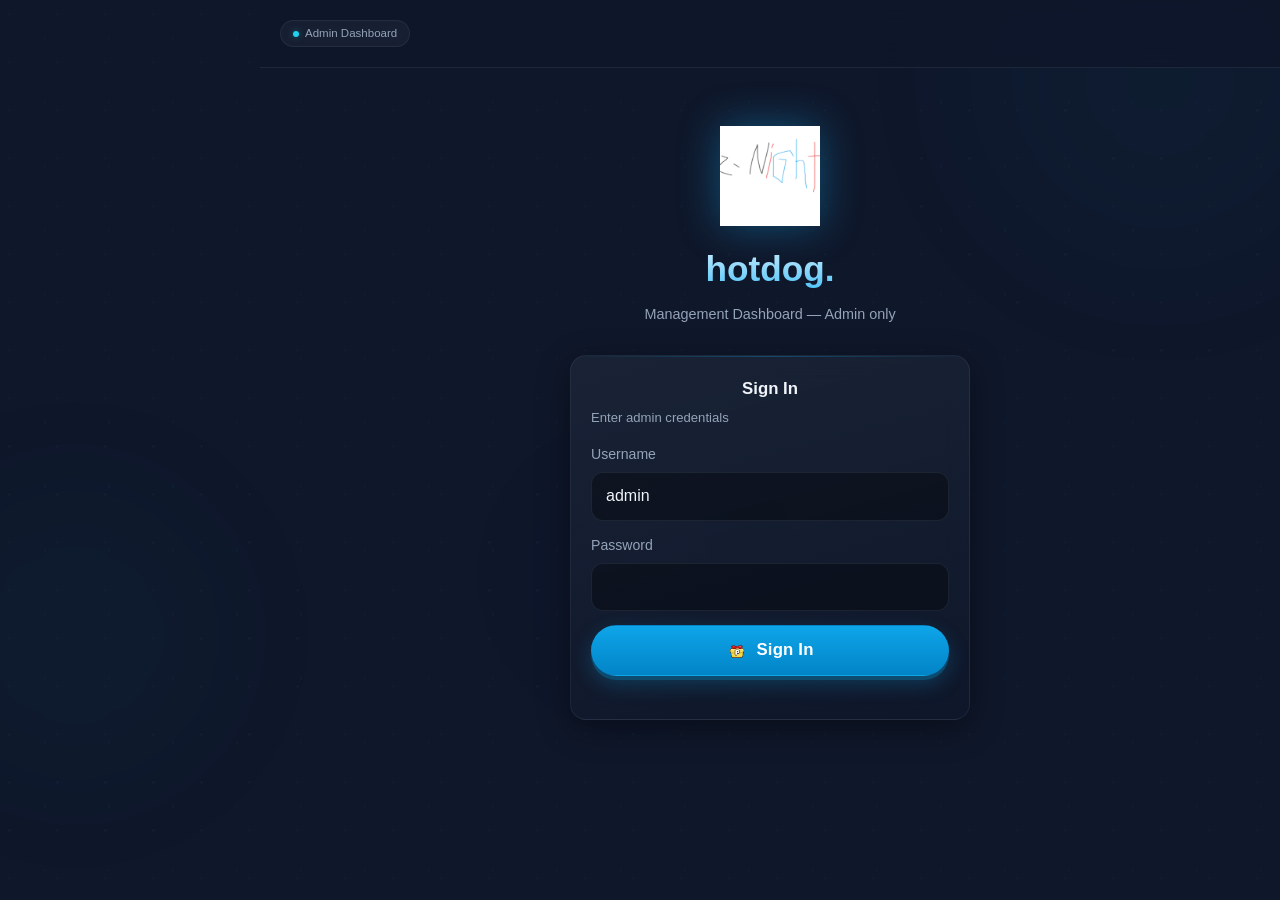
<file: admin.html>
﻿<!DOCTYPE html>
<html lang="th">
<head>
<meta charset="UTF-8" />
<meta name="viewport" content="width=device-width, initial-scale=1" />
<title>hotdog. — Admin</title>
<meta name="color-scheme" content="dark" />
<meta name="theme-color" content="#0b1120" />
<link rel="icon" href="assets/znight.png" type="image/png" />
<link rel="preconnect" href="https://fonts.googleapis.com" />
<link rel="preconnect" href="https://fonts.gstatic.com" crossorigin />
<link href="https://fonts.googleapis.com/css2?family=Inter:wght@400;500;600;700;800&family=Space+Mono:wght@400;700&display=swap" rel="stylesheet" />
<link rel="stylesheet" href="css/glass-theme.css" />
<link rel="stylesheet" href="css/styles.css" />
<style>
.auth-error { color: var(--danger); font-size: .85rem; padding: 8px; }
.lookup-card { background: rgba(0,0,0,0.15); border-radius: 10px; padding: 14px; font-size: .82rem; border: 1px solid var(--glass-border); }
.lookup-card .row { display: grid; grid-template-columns: 1fr 1fr; gap: 6px 12px; }
.code-display { font-family: 'Space Mono', monospace; font-size: 1.1rem; background: rgba(0,0,0,0.3); padding: 12px 16px; border-radius: 8px; text-align: center; letter-spacing: 2px; color: var(--primary-light); border: 1px dashed var(--glass-border); word-break: break-all; }
.section-title { font-family: var(--display); font-size: 1.05rem; font-weight: 600; margin: 0 0 12px; color: var(--text-primary); display: flex; align-items: center; gap: 8px; }
.section-title img { width: 22px; height: 22px; }
</style>
</head>
<body>
<div class="bg-orbs" aria-hidden="true"><div class="orb orb-1"></div><div class="orb orb-2"></div><div class="orb orb-3"></div><div class="dots"></div></div>

<div class="dashboard">
  <aside class="sidebar hidden" id="sidebar">
    <div class="sidebar-header">
      <img class="sidebar-logo" src="assets/znight.png" alt="" width="40" height="40" />
      <div><div class="sidebar-title">hotdog.</div><div class="sidebar-sub">Admin Panel</div></div>
    </div>
    <nav class="sidebar-nav">
      <div class="nav-section">
        <div class="nav-section-title">Management</div>
        <ul style="list-style:none;padding:0;margin:0">
          <li class="nav-item"><button class="nav-link active" data-page="dashboard"><svg fill="none" stroke="currentColor" stroke-width="2" viewBox="0 0 24 24"><rect x="3" y="3" width="7" height="7"/><rect x="14" y="3" width="7" height="7"/><rect x="3" y="14" width="7" height="7"/><rect x="14" y="14" width="7" height="7"/></svg>Users</button></li>
          <li class="nav-item"><button class="nav-link" data-page="tokens"><svg fill="none" stroke="currentColor" stroke-width="2" viewBox="0 0 24 24"><circle cx="12" cy="12" r="10"/><path d="M12 6v6l4 2"/></svg>Tokens</button></li>
          <li class="nav-item"><button class="nav-link" data-page="codes"><svg fill="none" stroke="currentColor" stroke-width="2" viewBox="0 0 24 24"><rect x="2" y="4" width="20" height="16" rx="2"/><path d="M9 12h6"/></svg>Redeem Codes</button></li>
          <li class="nav-item"><button class="nav-link" data-page="queue"><svg fill="none" stroke="currentColor" stroke-width="2" viewBox="0 0 24 24"><path d="M4 4h16v16H4z"/><path d="M8 10h8M8 14h6"/></svg>Queue</button></li>
          <li class="nav-item"><button class="nav-link" data-page="health"><svg fill="none" stroke="currentColor" stroke-width="2" viewBox="0 0 24 24"><path d="M22 12h-4l-3 9L9 3l-3 9H2"/></svg>Health</button></li>
        </ul>
      </div>
    </nav>
    <div class="sidebar-footer">
      <div class="sidebar-user" id="sidebar-user">
        <img src="assets/znight.png" class="sidebar-user-avatar" alt="" />
        <div><div class="sidebar-user-name" id="header-user">Admin</div><div class="sidebar-user-role">admin</div></div>
      </div>
      <button class="btn btn-ghost btn-sm btn-block" id="logout-btn" style="margin-top:8px">
        <svg width="16" height="16" fill="none" stroke="currentColor" stroke-width="2" viewBox="0 0 24 24"><path d="M9 21H5a2 2 0 0 1-2-2V5a2 2 0 0 1 2-2h4"/><polyline points="16 17 21 12 16 7"/><line x1="21" y1="12" x2="9" y2="12"/></svg> Logout
      </button>
    </div>
  </aside>

  <div class="main-content">
    <header class="topbar">
      <div class="topbar-left"><div class="topbar-stat"><span class="dot cyan"></span>Admin Dashboard</div></div>
      <div class="topbar-right"><span id="header-user-name" style="color:var(--text-secondary);font-size:.82rem"></span></div>
    </header>

    <main class="shell">
      <section id="login-view" class="view">
        <div class="admin-hero">
          <img src="assets/znight.png" width="100" height="100" alt="" style="margin:0 auto 16px;filter:drop-shadow(0 0 20px rgba(14,165,233,0.4))" />
          <h1>hotdog.</h1><p>Management Dashboard &mdash; Admin only</p>
        </div>
        <div style="max-width:400px;margin:0 auto">
          <div class="glass-card">
            <h2 class="card-title" style="justify-content:center;margin-bottom:6px">Sign In</h2>
            <p class="card-subtitle" style="margin-bottom:16px">Enter admin credentials</p>
            <label class="field"><span>Username</span><input id="login-user" type="text" value="admin" autocomplete="off" /></label>
            <label class="field"><span>Password</span><input id="login-pass" type="password" autocomplete="off" /></label>
            <button class="btn btn-primary btn-block" id="login-btn"><img src="assets/icon_giftpoint.png" alt="" width="18" height="18" /> Sign In</button>
            <p id="login-status" class="card-subtitle" style="margin-top:8px;min-height:1.2em"></p>
          </div>
        </div>
      </section>

      <section id="admin-view" class="view hidden">
        <!-- Users -->
        <div id="page-dashboard" class="tab-content active">
          <div class="page-header"><h1>Users</h1></div>
          <div id="dash-status" class="card-subtitle" style="margin-bottom:12px;min-height:1.2em"></div>
          <div class="glass-card" style="padding:16px;overflow-x:auto"><div id="dash-table"></div></div>
        </div>

        <!-- Tokens -->
        <div id="page-tokens" class="tab-content">
          <div class="page-header"><h1>Token Management</h1></div>
          <div class="admin-grid">
            <div class="glass-card">
              <div class="card-title" style="margin-bottom:16px"><img src="assets/coin.png" alt="" />Add / Remove Tokens</div>
              <div id="token-status" class="card-subtitle" style="min-height:1.2em;margin-bottom:12px"></div>
              <label class="field"><span>Username</span><input type="text" id="t-username" placeholder="Enter username" /></label>
              <label class="field"><span>Amount</span><input type="number" id="t-amount" value="10" min="1" /></label>
              <div class="grid-2" style="margin-top:4px">
                <button class="btn btn-primary" id="t-add-btn">Add Tokens</button>
                <button class="btn btn-danger" id="t-remove-btn">Remove Tokens</button>
              </div>
            </div>
            <div class="glass-card">
              <div class="card-title" style="margin-bottom:16px"><img src="assets/icon_giftpoint.png" alt="" />Voucher Settings</div>
              <div id="voucher-settings-status" class="card-subtitle" style="min-height:1.2em;margin-bottom:12px"></div>
              <label class="field"><span>TrueMoney Phone</span><input type="text" id="vs-phone" placeholder="0644718725" /></label>
              <label class="field"><span>Points per 1 Baht</span><input type="number" id="vs-points" min="1" max="1000" placeholder="1" /></label>
              <button class="btn btn-primary btn-block" id="vs-save-btn" style="margin-top:4px">Save Settings</button>
            </div>
          </div>
        </div>

        <!-- Redeem Codes -->
        <div id="page-codes" class="tab-content">
          <div class="page-header"><h1>Redeem Codes</h1></div>
          <div class="admin-grid">
            <div class="glass-card">
              <div class="card-title" style="margin-bottom:16px"><img src="assets/icon_giftpoint.png" alt="" />Generate Code</div>
              <div id="code-status" class="card-subtitle" style="min-height:1.2em;margin-bottom:12px"></div>
              <label class="field"><span>Token Amount</span><input type="number" id="code-tokens" value="10" min="1" max="100000" /></label>
              <label class="field"><span>Max Uses</span><input type="number" id="code-max-uses" value="1" min="1" max="10000" /></label>
              <label class="field"><span>Custom Code (optional, leave blank for auto)</span><input type="text" id="code-custom" placeholder="e.g. BONUS50" style="text-transform:uppercase" /></label>
              <button class="btn btn-primary btn-block" id="code-generate-btn"><img src="assets/coin.png" alt="" width="18" height="18" /> Generate Code</button>
              <div id="code-result" class="hidden" style="margin-top:16px">
                <p style="font-size:.82rem;color:var(--text-muted);margin-bottom:6px">Generated Code:</p>
                <div class="code-display" id="code-display"></div>
                <button class="btn btn-secondary btn-sm btn-block" id="code-copy-btn" style="margin-top:8px">Copy Code</button>
              </div>
            </div>
            <div class="glass-card">
              <div class="card-title" style="margin-bottom:16px"><img src="assets/tr_ga170.png" alt="" />Recent Codes</div>
              <div id="codes-list-status" class="card-subtitle" style="min-height:1.2em;margin-bottom:12px"></div>
              <div style="overflow-x:auto;font-size:.82rem"><div id="codes-list"></div></div>
            </div>
          </div>
        </div>

        <!-- Queue -->
        <div id="page-queue" class="tab-content">
          <div class="page-header"><h1>Farm Queue</h1></div>
          <div id="queue-status" class="card-subtitle" style="min-height:1.2em;margin-bottom:12px"></div>
          <div class="glass-card" style="padding:16px"><div id="queue-info" style="font-size:.85rem"></div></div>
        </div>

        <!-- Health -->
        <div id="page-health" class="tab-content">
          <div class="page-header"><h1>System Health</h1></div>
          <div class="glass-card" style="padding:16px"><div id="health-info" class="health-grid"></div></div>
        </div>
      </section>
    </main>
  </div>
</div>

<div class="mobile-toggle" id="mobile-toggle" aria-label="Toggle menu"><svg fill="none" stroke="currentColor" stroke-width="2" viewBox="0 0 24 24"><line x1="3" y1="6" x2="21" y2="6"/><line x1="3" y1="12" x2="21" y2="12"/><line x1="3" y1="18" x2="21" y2="18"/></svg></div>

<script src="https://challenges.cloudflare.com/turnstile/v0/api.js?onload=_tsInit" async defer></script>
<script src="js/config.js"></script>
<script src="js/admin.js"></script>
<div id="ts-widget" style="display:none"></div>
<script>
window._tsInit = function () {
  turnstile.render('#ts-widget', {
    sitekey: '0x4AAAAAAD7ojyXqawqprmWx',
    callback: function(t) { if (typeof _tsSetToken === 'function') _tsSetToken(t); },
    'expired-callback': function() { if (typeof _tsSetToken === 'function') _tsSetToken(''); },
  });
};
</script>
</body>
</html>
</file>
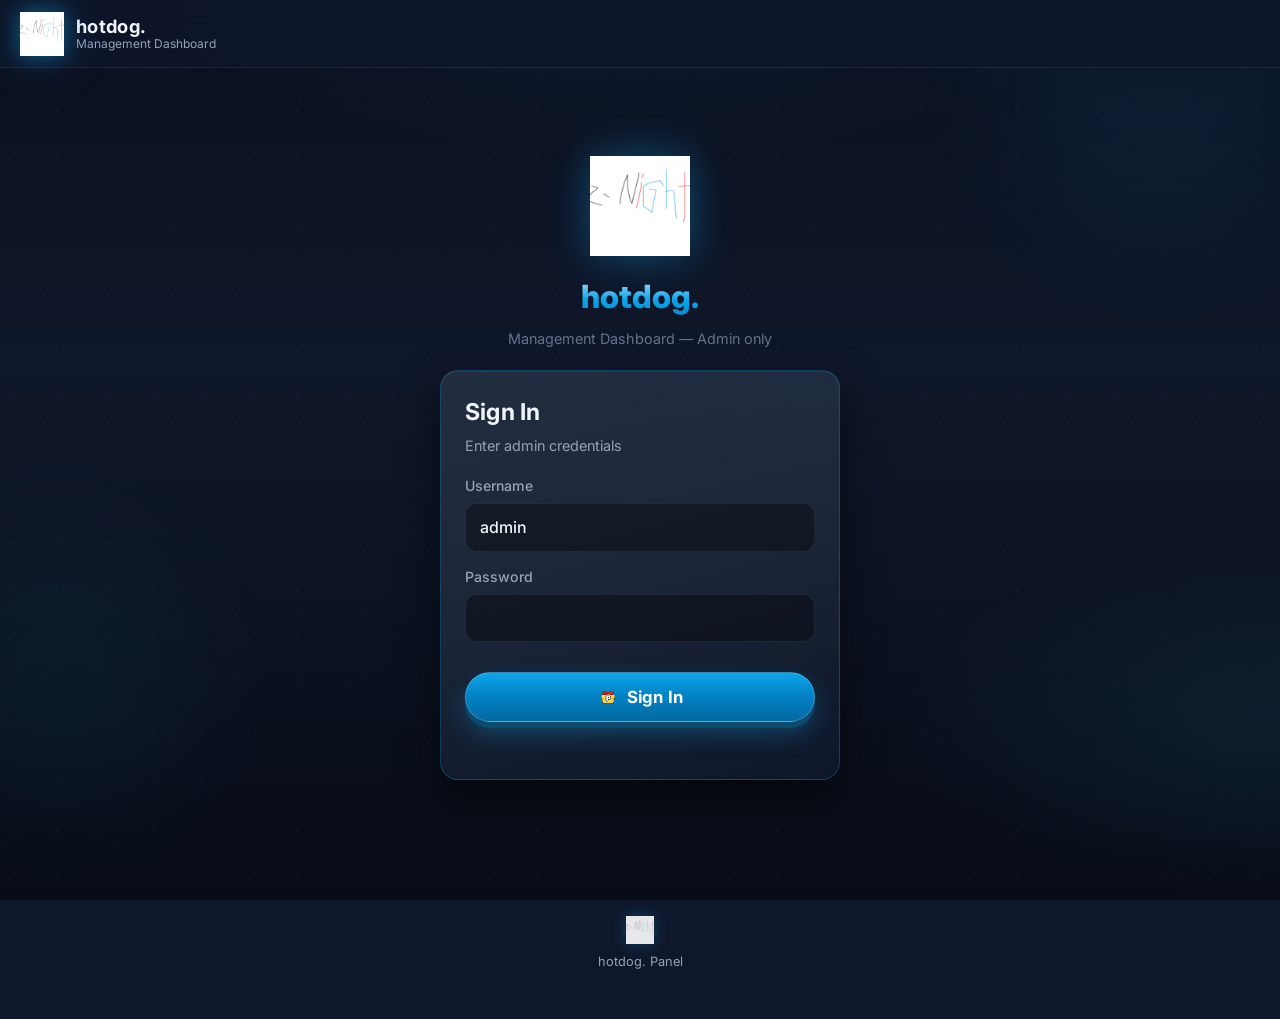
<file: static/admin.html>
<!DOCTYPE html>
<html lang="th">
<head>
  <meta charset="UTF-8" />
  <meta name="viewport" content="width=device-width, initial-scale=1" />
  <title>hotdog. — Dashboard</title>
  <meta name="color-scheme" content="dark" />
  <meta name="theme-color" content="#0f172a" />
  <link rel="icon" href="assets/znight.png" type="image/png" />
  <link rel="preconnect" href="https://fonts.googleapis.com" />
  <link rel="preconnect" href="https://fonts.gstatic.com" crossorigin />
  <link href="https://fonts.googleapis.com/css2?family=Inter:wght@400;500;600;700;800&display=swap" rel="stylesheet" />
  <link rel="stylesheet" href="css/styles.css" />
  <style>
    :root { --font: 'Inter', 'Prompt', 'Segoe UI', sans-serif; --display: 'Inter', 'Baloo 2', sans-serif; }
    .admin-grid { display: grid; grid-template-columns: 1fr 1fr; gap: 16px; }
    @media (max-width: 860px) { .admin-grid { grid-template-columns: 1fr; } }
    .admin-table { width: 100%; font-size: 0.82rem; border-collapse: collapse; }
    .admin-table th { text-align: left; padding: 10px 10px; color: #64748b; font-weight: 600; border-bottom: 1px solid rgba(148,163,184,0.12); font-size: 0.7rem; text-transform: uppercase; letter-spacing: 0.05em; }
    .admin-table td { padding: 10px; border-bottom: 1px solid rgba(148,163,184,0.06); color: #f1f5f9; }
    .admin-table tr:hover td { background: rgba(14,165,233,0.04); }
    .badge { display: inline-block; padding: 2px 10px; border-radius: 999px; font-size: 0.7rem; font-weight: 600; background: rgba(51,65,85,0.6); color: #38bdf8; }
    .badge.admin { background: rgba(14,165,233,0.2); color: #0ea5e9; }
    .nav-tabs { display: flex; gap: 6px; flex-wrap: wrap; margin-bottom: 20px; background: rgba(30,41,59,0.5); border-radius: 14px; padding: 6px; }
    .nav-tabs button { background: transparent; color: #64748b; border: none; padding: 8px 16px; border-radius: 10px; cursor: pointer; font-size: 0.82rem; font-family: inherit; font-weight: 500; transition: all .15s; }
    .nav-tabs button:hover { color: #f1f5f9; background: rgba(255,255,255,0.05); }
    .nav-tabs button.active { background: rgba(14,165,233,0.15); color: #38bdf8; }
    .page { display: none; }
    .page.active { display: block; }
    .admin-status { font-size: 0.8rem; padding: 8px 12px; border-radius: 8px; margin-bottom: 12px; }
    .admin-status.ok { background: rgba(34,211,238,0.1); color: #22d3ee; }
    .admin-status.err { background: rgba(248,113,113,0.1); color: #f87171; }
    .admin-status.load { background: rgba(14,165,233,0.1); color: #38bdf8; }
    .edit-inline { display: flex; gap: 4px; align-items: center; }
    .edit-inline select, .edit-inline input { padding: 4px 8px; font-size: 0.8rem; background: rgba(15,23,42,0.8); border: 1px solid rgba(148,163,184,0.15); border-radius: 6px; color: #f1f5f9; }
    .edit-inline input { width: 70px; }
    .edit-inline button { padding: 4px 10px; font-size: 0.75rem; border: none; border-radius: 6px; cursor: pointer; font-weight: 600; }
    .btn-save { background: #0ea5e9; color: #fff; }
    .btn-cancel { background: rgba(51,65,85,0.6); color: #94a3b8; }
    .btn-edit { background: none; border: none; color: #38bdf8; cursor: pointer; font-size: 0.8rem; padding: 4px 8px; border-radius: 6px; }
    .btn-edit:hover { background: rgba(14,165,233,0.1); }
    .lookup-card { background: rgba(30,41,59,0.6); border-radius: 12px; padding: 16px; font-size: 0.82rem; border: 1px solid rgba(148,163,184,0.1); }
    .lookup-card .row { display: grid; grid-template-columns: 1fr 1fr; gap: 8px 16px; }
    .lookup-card .row span { padding: 4px 0; }
    .lookup-card code { color: #64748b; font-size: 0.7rem; }
    .health-grid { display: grid; grid-template-columns: 1fr 1fr; gap: 8px; font-size: 0.82rem; }
    .health-grid span { padding: 6px 10px; background: rgba(0,0,0,0.2); border-radius: 8px; }
    .health-grid b { color: #f1f5f9; }
    .inline-flex { display: flex; gap: 10px; align-items: end; flex-wrap: wrap; }
    .mt-10 { margin-top: 10px; }
    .mt-16 { margin-top: 16px; }
    .admin-hero { text-align: center; padding: 20px 0; }
    .admin-hero h1 { font-family: var(--display); font-size: 2rem; font-weight: 800; margin: 0 0 6px; background: linear-gradient(180deg, #e0f2fe 0%, #0ea5e9 55%, #0284c7 100%); -webkit-background-clip: text; background-clip: text; color: transparent; }
    .admin-hero p { color: #64748b; margin: 0; font-size: 0.9rem; }
    .section-title { font-family: var(--display); font-size: 1.1rem; font-weight: 700; margin: 0 0 12px; color: #f1f5f9; display: flex; align-items: center; gap: 8px; }
    .section-title img { width: 22px; height: 22px; }
    .status-dot { display: inline-block; width: 8px; height: 8px; border-radius: 50%; margin-right: 6px; }
    .status-dot.green { background: #22d3ee; box-shadow: 0 0 8px rgba(34,211,238,0.4); }
    .status-dot.red { background: #f87171; box-shadow: 0 0 8px rgba(248,113,113,0.4); }
    .status-dot.yellow { background: #fbbf24; box-shadow: 0 0 8px rgba(251,191,36,0.4); }
  </style>
</head>
<body>
  <div class="bakery-bg" aria-hidden="true">
    <div class="bakery-glow bakery-glow-a"></div>
    <div class="bakery-glow bakery-glow-b"></div>
    <div class="crumb-pattern"></div>
  </div>

  <header class="topbar">
    <a class="brand" href="index.html">
      <img class="brand-logo" src="assets/znight.png" width="44" height="44" alt="" />
      <span class="brand-text">
        <span class="brand-title">hotdog.</span>
        <span class="brand-sub">Management Dashboard</span>
      </span>
    </a>
    <div class="topbar-actions">
      <span id="header-user" class="hidden" style="color:#94a3b8;font-size:0.8rem;margin-right:12px;"></span>
      <button type="button" id="logout-btn" class="btn btn-candy btn-logout hidden">Logout</button>
    </div>
  </header>

  <main class="shell">
    <!-- LOGIN -->
    <section id="login-view" class="view">
      <div style="max-width:400px;margin:0 auto;padding:40px 0">
        <div class="admin-hero">
          <img src="assets/znight.png" width="100" height="100" alt="" style="margin:0 auto 16px;filter:drop-shadow(0 0 20px rgba(14,165,233,0.4))" />
          <h1>hotdog.</h1>
          <p>Management Dashboard — Admin only</p>
        </div>
        <div class="panel" style="max-width:100%">
          <h2 class="panel-title">Sign In</h2>
          <p class="panel-hint">Enter admin credentials</p>
          <label class="field">
            <span>Username</span>
            <input id="login-user" type="text" value="admin" autocomplete="off" />
          </label>
          <label class="field">
            <span>Password</span>
            <input id="login-pass" type="password" autocomplete="off" />
          </label>
          <button class="btn btn-candy mt-16" id="login-btn" style="width:100%">
            <img src="assets/icon_giftpoint.png" alt="" width="20" height="20" />
            Sign In
          </button>
          <p id="login-status" class="status" role="status"></p>
        </div>
      </div>
    </section>

    <!-- ADMIN DASHBOARD -->
    <section id="admin-view" class="view hidden">
      <div class="nav-tabs" id="nav-tabs">
        <button class="active" data-page="dashboard">Dashboard</button>
        <button data-page="tokens">Tokens</button>
        <button data-page="queue">Queue</button>
        <button data-page="health">Health</button>
      </div>

      <!-- Dashboard / Users -->
      <div id="page-dashboard" class="page active">
        <div class="section-title"><img src="assets/img_snowman_mt_01.png" alt="" /> Users</div>
        <div id="dash-status" class="admin-status"></div>
        <div class="panel" style="padding:16px;overflow-x:auto">
          <div id="dash-table"></div>
        </div>
      </div>

      <!-- Tokens -->
      <div id="page-tokens" class="page">
        <div class="admin-grid">
          <div class="panel">
            <div class="section-title" style="margin-bottom:16px"><img src="assets/coin.png" alt="" /> Token Management</div>
            <div id="token-status" class="admin-status"></div>
            <label class="field">
              <span>Username</span>
              <input type="text" id="t-username" placeholder="Enter username" />
            </label>
            <label class="field">
              <span>Amount</span>
              <input type="number" id="t-amount" value="10" min="1" />
            </label>
            <div class="inline-flex mt-10">
              <button class="btn btn-candy" id="t-add-btn" style="flex:1">Add Tokens</button>
              <button class="btn btn-candy" id="t-remove-btn" style="flex:1;background:linear-gradient(180deg,#f87171 0%,#ef4444 45%,#dc2626 100%);box-shadow:0 6px 0 #991b1b,0 12px 24px rgba(248,113,113,0.3)">Remove Tokens</button>
            </div>
          </div>
          <div class="panel">
            <div class="section-title" style="margin-bottom:16px"><img src="assets/icon_giftpoint.png" alt="" /> Voucher Settings</div>
            <div id="voucher-settings-status" class="admin-status"></div>
            <label class="field">
              <span>TrueMoney Phone</span>
              <input type="text" id="vs-phone" placeholder="0644718725" />
            </label>
            <label class="field">
              <span>Points per 1 Baht</span>
              <input type="number" id="vs-points" min="1" max="1000" placeholder="1" />
            </label>
            <button class="btn btn-candy mt-10" id="vs-save-btn" style="width:100%">Save Settings</button>
          </div>
        </div>
      </div>

      <!-- Queue -->
      <div id="page-queue" class="page">
        <div class="section-title"><img src="assets/tr_ga170.png" alt="" /> Farm Queue</div>
        <div id="queue-status" class="admin-status"></div>
        <div class="panel" style="padding:16px">
          <div id="queue-info" style="font-size:0.82rem"></div>
        </div>
      </div>

      <!-- Health -->
      <div id="page-health" class="page">
        <div class="section-title"><img src="assets/upgrade02_40_shop.png" alt="" /> System Health</div>
        <div class="panel" style="padding:16px">
          <div id="health-info" class="health-grid"></div>
        </div>
      </div>
    </section>
  </main>

  <footer class="footer">
    <img src="assets/znight.png" alt="" width="24" height="24" />
    <p>hotdog. Panel</p>
  </footer>

  <script src="js/config.js"></script>
  <script>
    const API = window.CKR_CONFIG?.API_BASE || "https://hotdog-proxy.toonrog8.workers.dev";
    let TOKEN = null;

    const $ = id => document.getElementById(id);
    const status = (el, msg, type) => { el.textContent = msg; el.className = 'admin-status ' + (type || ''); };

    async function api(method, path, body) {
      const headers = { 'Content-Type': 'application/json' };
      if (TOKEN) headers['Authorization'] = 'Bearer ' + TOKEN;
      const res = await fetch(API + path, { method, headers, body: body ? JSON.stringify(body) : undefined });
      const data = await res.json();
      if (!res.ok) throw new Error(data?.detail || data?.reason || data?.error || res.statusText);
      return data;
    }

    // Login
    $('login-btn').onclick = async () => {
      status($('login-status'), 'Signing in...', 'load');
      try {
        const data = await api('POST', '/api/auth/login', {
          username: $('login-user').value.trim(),
          password: $('login-pass').value
        });
        if (data.profile?.role !== 'admin') {
          status($('login-status'), 'Admin only', 'err');
          return;
        }
        TOKEN = data.access_token;
        $('login-view').classList.add('hidden');
        $('admin-view').classList.remove('hidden');
        $('header-user').textContent = (data.profile?.username || 'admin');
        $('header-user').classList.remove('hidden');
        $('logout-btn').classList.remove('hidden');
        status($('login-status'), '', '');
        refreshDashboard();
      } catch (e) {
        status($('login-status'), e.message, 'err');
      }
    };
    $('login-pass').addEventListener('keydown', e => { if (e.key === 'Enter') $('login-btn').click(); });

    $('logout-btn').onclick = () => {
      TOKEN = null;
      $('admin-view').classList.add('hidden');
      $('login-view').classList.remove('hidden');
      $('header-user').classList.add('hidden');
      $('logout-btn').classList.add('hidden');
    };

    // Navigation
    document.querySelectorAll('#nav-tabs button').forEach(btn => {
      btn.onclick = () => {
        document.querySelectorAll('#nav-tabs button').forEach(b => b.classList.remove('active'));
        document.querySelectorAll('.page').forEach(p => p.classList.remove('active'));
        btn.classList.add('active');
        $('page-' + btn.dataset.page).classList.add('active');
        if (btn.dataset.page === 'dashboard') refreshDashboard();
        if (btn.dataset.page === 'queue') refreshQueue();
        if (btn.dataset.page === 'health') refreshHealth();
      };
    });

    let editState = null;

    function editRow(id, username, tokens, role) {
      if (editState === id) return;
      editState = id;
      const tokensCell = document.querySelector(`.cell-tokens[data-id="${id}"]`);
      const roleCell = document.querySelector(`.cell-role[data-id="${id}"]`);
      tokensCell.innerHTML = `<div class="edit-inline"><input type="number" id="edit-tokens-${id}" value="${tokens}" min="0" /></div>`;
      roleCell.innerHTML = `<div class="edit-inline">
        <select id="edit-role-${id}">
          <option value="normal" ${role === 'normal' ? 'selected' : ''}>normal</option>
          <option value="admin" ${role === 'admin' ? 'selected' : ''}>admin</option>
        </select>
        <button class="btn-save" onclick="saveRow('${id}')">Save</button>
        <button class="btn-cancel" onclick="cancelEdit('${id}', ${tokens}, '${role}')">Cancel</button>
      </div>`;
    }

    function cancelEdit(id, tokens, role) {
      editState = null;
      const tokensCell = document.querySelector(`.cell-tokens[data-id="${id}"]`);
      const roleCell = document.querySelector(`.cell-role[data-id="${id}"]`);
      const roleClass = role === 'admin' ? 'admin' : '';
      tokensCell.innerHTML = tokens;
      roleCell.innerHTML = `<span class="badge ${roleClass}">${role}</span>`;
    }

    async function saveRow(id) {
      const newTokens = parseInt(document.getElementById(`edit-tokens-${id}`).value) || 0;
      const newRole = document.getElementById(`edit-role-${id}`).value;
      editState = null;
      try {
        const data = await api('POST', '/api/admin/update-user', { user_id: id, token_balance: newTokens, role: newRole });
        if (data.ok) { refreshDashboard(); status($('dash-status'), 'Updated', 'ok'); }
      } catch (e) {
        cancelEdit(id, newTokens, newRole);
        status($('dash-status'), e.message, 'err');
      }
    }

    async function refreshDashboard() {
      status($('dash-status'), 'Loading...', 'load');
      try {
        const data = await api('GET', '/api/admin/users');
        const users = data.users || [];
        let html = '<table class="admin-table"><thead><tr><th>Username</th><th>Tokens</th><th>Role</th><th>Created</th><th></th></tr></thead><tbody>';
        users.forEach(u => {
          const created = u.created_at ? u.created_at.slice(0, 10) : '—';
          const roleClass = u.role === 'admin' ? 'admin' : '';
          html += `<tr id="row-${u.id}">
            <td><b>${u.username || '?'}</b></td>
            <td class="cell-tokens" data-id="${u.id}">${u.token_balance ?? 0}</td>
            <td class="cell-role" data-id="${u.id}"><span class="badge ${roleClass}">${u.role || 'normal'}</span></td>
            <td>${created}</td>
            <td><button class="btn-edit" onclick="editRow('${u.id}', '${u.username}', ${u.token_balance ?? 0}, '${u.role || 'normal'}')">Edit</button></td>
          </tr>`;
        });
        html += '</tbody></table>';
        $('dash-table').innerHTML = html;
        status($('dash-status'), users.length + ' users', 'ok');
      } catch (e) {
        status($('dash-status'), e.message, 'err');
      }
    }

    async function refreshHealth() {
      try {
        const h = await fetch(API + '/api/health').then(r => r.json());
        $('health-info').innerHTML = `
          <span><span class="status-dot green"></span> Service: <b>${h.service}</b></span>
          <span><span class="status-dot ${h.farm_busy ? 'red' : 'green'}"></span> Farm: <b>${h.farm_busy ? 'Busy' : 'Available'}</b></span>
          <span><span class="status-dot ${h.supabase_configured ? 'green' : 'red'}"></span> Supabase: <b>${h.supabase_configured ? 'OK' : 'Not configured'}</b></span>
          <span><span class="status-dot ${h.service_role_configured ? 'green' : 'red'}"></span> Service Role: <b>${h.service_role_configured ? 'OK' : 'Not configured'}</b></span>
        `;
      } catch (e) {
        $('health-info').innerHTML = '<span style="color:#f87171">Failed: ' + e.message + '</span>';
      }
    }

    async function refreshQueue() {
      status($('queue-status'), 'Loading...', 'load');
      try {
        const q = await api('GET', '/api/admin/queue');
        if (q.ok) {
          let html = '';
          if (q.farm_busy) html += '<div style="color:#f87171;margin-bottom:10px;font-weight:600">Farm is running</div>';
          if (q.current) {
            const sec = q.current.turn_expires?.remaining_sec ?? 0;
            const min = Math.floor(sec / 60);
            const s = sec % 60;
            html += `<div style="background:rgba(30,41,59,0.6);border-radius:10px;padding:12px;margin-bottom:10px;display:flex;justify-content:space-between;align-items:center">
              <b>Current:</b> ${q.current.username || q.current.user_id?.slice(0,8)}
              <span style="color:#64748b;font-size:0.8rem">${min}:${String(s).padStart(2,'0')} remaining</span>
            </div>`;
          }
          if (q.queue && q.queue.length > 0) {
            html += '<table class="admin-table"><thead><tr><th>#</th><th>Username</th><th>Joined</th></tr></thead><tbody>';
            q.queue.forEach(u => {
              const joined = u.joined_at ? u.joined_at.slice(11, 19) : '—';
              html += `<tr><td>${u.position}</td><td>${u.username || u.user_id?.slice(0,8)}</td><td>${joined}</td></tr>`;
            });
            html += '</tbody></table>';
          } else if (!q.current) {
            html += '<div style="color:#22d3ee">Queue is empty</div>';
          }
          if (q.last_done && q.last_done.length > 0) {
            html += '<div style="margin-top:12px;color:#64748b;font-size:0.75rem">Recent: ' +
              q.last_done.slice(0, 3).map(d => d.username + ' ' + (d.done_at?.slice(11,19) || '')).join(', ') + '</div>';
          }
          $('queue-info').innerHTML = html || '<div style="color:#64748b">No data</div>';
          status($('queue-status'), (q.queue?.length || 0) + ' in queue', 'ok');
        }
      } catch (e) {
        $('queue-info').textContent = e.message;
        status($('queue-status'), 'Error', 'err');
      }
    }

    // Token actions
    async function tokenAction(amount) {
      status($('token-status'), 'Processing...', 'load');
      try {
        const data = await api('POST', '/api/admin/add-tokens', { query: $('t-username').value.trim(), amount });
        const act = amount > 0 ? 'Added' : 'Removed';
        status($('token-status'), act + ' ' + data.username + ' (Balance: ' + data.token_balance + ')', 'ok');
      } catch (e) {
        status($('token-status'), e.message, 'err');
      }
    }
    $('t-add-btn').onclick = () => tokenAction(parseInt($('t-amount').value) || 0);
    $('t-remove-btn').onclick = () => tokenAction(-(parseInt($('t-amount').value) || 0));

    // Voucher settings
    async function loadVoucherSettings() {
      try {
        const data = await api('/api/admin/voucher-settings');
        if (data.ok) {
          $('vs-phone').value = data.phone || '0644718725';
          $('vs-points').value = data.points_per_baht || 1;
        }
      } catch (_) {}
    }
    loadVoucherSettings();
    $('vs-save-btn').onclick = async () => {
      const btn = $('vs-save-btn');
      const st = $('voucher-settings-status');
      btn.disabled = true;
      status(st, 'Saving...', 'load');
      try {
        const data = await api('/api/admin/voucher-settings', {
          method: 'POST',
          body: {
            phone: $('vs-phone').value.trim(),
            points_per_baht: parseInt($('vs-points').value) || 1
          }
        });
        status(st, 'Saved: phone=' + data.phone + ', ' + data.points_per_baht + ' pt/baht', 'ok');
      } catch (e) {
        status(st, e.message, 'err');
      }
      btn.disabled = false;
    };
  </script>
</body>
</html>
</file>
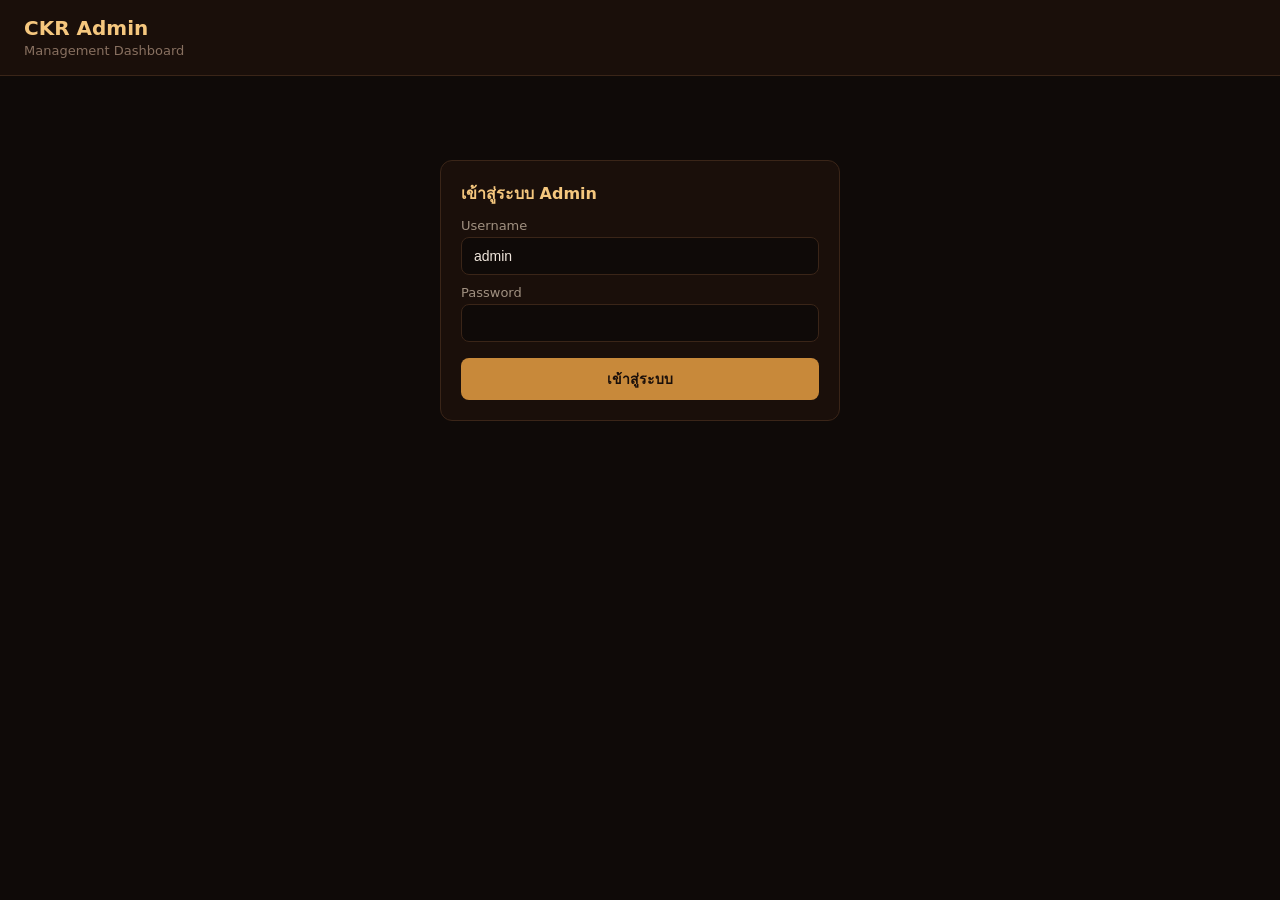
<file: server/bot/admin.html>
<!DOCTYPE html>
<html lang="th">
<head>
<meta charset="UTF-8">
<meta name="viewport" content="width=device-width, initial-scale=1">
<title>CKR Admin</title>
<meta name="color-scheme" content="dark">
<style>
* { margin: 0; padding: 0; box-sizing: border-box; }
body {
  font-family: system-ui, -apple-system, sans-serif;
  background: #0f0a08;
  color: #f0e6dc;
  min-height: 100vh;
}
header {
  background: #1a0f0a;
  padding: 16px 24px;
  border-bottom: 1px solid #3a2518;
  display: flex;
  align-items: center;
  justify-content: space-between;
}
header h1 { font-size: 20px; color: #f5c77e; }
header span { color: #887060; font-size: 13px; }
#login-screen, #admin-screen { max-width: 900px; margin: 0 auto; padding: 24px 16px; }
.card {
  background: #1a0f0a;
  border: 1px solid #3a2518;
  border-radius: 12px;
  padding: 20px;
  margin-bottom: 20px;
}
.card h2 { font-size: 16px; color: #f5c77e; margin-bottom: 12px; }
label { display: block; font-size: 13px; color: #a09080; margin-bottom: 4px; margin-top: 10px; }
input, select {
  width: 100%;
  padding: 10px 12px;
  background: #0f0a08;
  border: 1px solid #3a2518;
  border-radius: 8px;
  color: #f0e6dc;
  font-size: 14px;
}
input:focus { outline: none; border-color: #f5c77e; }
button {
  padding: 10px 20px;
  border: none;
  border-radius: 8px;
  font-size: 14px;
  cursor: pointer;
  font-weight: 600;
}
.btn-primary { background: #c8893a; color: #1a0f0a; }
.btn-primary:hover { background: #dda04e; }
.btn-danger { background: #a04030; color: #fff; }
.btn-danger:hover { background: #c05040; }
.btn-success { background: #3a8a50; color: #fff; }
.btn-success:hover { background: #4aa060; }
.btn-sm { padding: 6px 14px; font-size: 13px; }
.mt-10 { margin-top: 10px; }
.mt-16 { margin-top: 16px; }
.flex { display: flex; gap: 10px; align-items: end; }
.flex .grow { flex: 1; }
.grid2 { display: grid; grid-template-columns: 1fr 1fr; gap: 20px; }
@media (max-width: 600px) { .grid2 { grid-template-columns: 1fr; } }
table { width: 100%; border-collapse: collapse; font-size: 13px; }
th, td { padding: 8px 10px; text-align: left; border-bottom: 1px solid #2a1a10; }
th { color: #a09080; font-weight: 500; }
tr:hover { background: #1f140e; }
.badge {
  display: inline-block; padding: 2px 10px; border-radius: 10px; font-size: 11px;
  background: #3a2518; color: #f5c77e;
}
.badge.admin { background: #3a2a10; color: #f5c77e; }
.hidden { display: none !important; }
pre { font-size: 12px; color: #a09080; max-height: 300px; overflow: auto; }
#status { font-size: 13px; padding: 8px 12px; border-radius: 8px; margin-bottom: 12px; }
#status.ok { background: #1a3a20; color: #8aca90; }
#status.err { background: #3a1810; color: #e08060; }
#status.load { background: #2a1a10; color: #d0b080; }
.nav { display: flex; gap: 8px; flex-wrap: wrap; margin-bottom: 20px; }
.nav button { background: #2a1a10; color: #c0a890; }
.nav button.active { background: #c8893a; color: #1a0f0a; }
.page { display: none; }
.page.active { display: block; }
</style>
</head>
<body>

<header>
  <div><h1>CKR Admin</h1><span>Management Dashboard</span></div>
  <div id="header-info">
    <span id="header-user" class="hidden" style="color:#a09080;margin-right:12px;"></span>
    <button id="logout-btn" class="btn-sm btn-danger hidden">ออกจากระบบ</button>
  </div>
</header>

<div id="login-screen">
  <div class="card" style="max-width:400px;margin:60px auto;">
    <h2>เข้าสู่ระบบ Admin</h2>
    <div id="login-status"></div>
    <label>Username</label>
    <input type="text" id="login-user" value="admin" autocomplete="off">
    <label>Password</label>
    <input type="password" id="login-pass" autocomplete="off">
    <button class="btn-primary mt-16" id="login-btn" style="width:100%">เข้าสู่ระบบ</button>
  </div>
</div>

<div id="admin-screen" class="hidden">
  <div class="nav" id="nav-tabs">
    <button class="active" data-page="dashboard">📊 Dashboard</button>
    <button data-page="create">📝 สร้าง User</button>
    <button data-page="tokens">💰 จัดการ Token</button>
    <button data-page="lookup">👤 ค้นหา User</button>
  </div>

  <div id="page-dashboard" class="page active">
    <div class="card">
      <h2>👥 Users ทั้งหมด</h2>
      <div id="dash-status"></div>
      <div id="dash-table"></div>
    </div>
    <div class="card">
      <h2>🏥 สถานะ API</h2>
      <div id="health-info"></div>
    </div>
  </div>

  <div id="page-create" class="page">
    <div class="card" style="max-width:450px;">
      <h2>📝 สร้าง User ใหม่</h2>
      <div id="create-status"></div>
      <label>Username</label>
      <input type="text" id="c-username">
      <label>Password</label>
      <input type="text" id="c-password">
      <label>Token เริ่มต้น</label>
      <input type="number" id="c-tokens" value="0" min="0">
      <button class="btn-success mt-16" id="create-btn">สร้าง User</button>
    </div>
  </div>

  <div id="page-tokens" class="page">
    <div class="card" style="max-width:450px;">
      <h2>💰 จัดการ Token</h2>
      <div id="token-status"></div>
      <label>Username</label>
      <input type="text" id="t-username">
      <label>จำนวน Token</label>
      <input type="number" id="t-amount" value="10" min="1">
      <div class="flex mt-10">
        <button class="btn-success btn-sm" id="t-add-btn">➕ เติม</button>
        <button class="btn-danger btn-sm" id="t-remove-btn">🔻 หัก</button>
      </div>
    </div>
  </div>

  <div id="page-lookup" class="page">
    <div class="card" style="max-width:450px;">
      <h2>👤 ค้นหา User</h2>
      <div id="lookup-status"></div>
      <label>Username</label>
      <input type="text" id="l-username">
      <button class="btn-primary mt-10" id="lookup-btn">ค้นหา</button>
      <div id="lookup-result" class="mt-10"></div>
    </div>
  </div>
</div>

<script>
const API = window.CKR_CONFIG?.API_BASE || "https://hotdog-proxy.toonrog8.workers.dev";
let TOKEN = null;

const $ = id => document.getElementById(id);
const status = (el, msg, type) => { el.textContent = msg; el.className = type || ''; };

async function api(method, path, body) {
  const headers = { 'Content-Type': 'application/json' };
  if (TOKEN) headers['Authorization'] = 'Bearer ' + TOKEN;
  const res = await fetch(API + path, { method, headers, body: body ? JSON.stringify(body) : undefined });
  const data = await res.json();
  if (!res.ok) throw new Error(data?.detail || data?.reason || data?.error || res.statusText);
  return data;
}

// ── Login ──
$('login-btn').onclick = async () => {
  status($('login-status'), 'กำลังเข้าสู่ระบบ...', 'load');
  try {
    const data = await api('POST', '/api/auth/login', {
      username: $('login-user').value.trim(),
      password: $('login-pass').value
    });
    TOKEN = data.access_token;
    $('login-screen').classList.add('hidden');
    $('admin-screen').classList.remove('hidden');
    $('header-user').textContent = '👤 ' + (data.profile?.username || 'admin');
    $('header-user').classList.remove('hidden');
    $('logout-btn').classList.remove('hidden');
    status($('login-status'), '', '');
    refreshDashboard();
  } catch (e) {
    status($('login-status'), '❌ ' + e.message, 'err');
  }
};

$('login-pass').addEventListener('keydown', e => { if (e.key === 'Enter') $('login-btn').click(); });

$('logout-btn').onclick = () => {
  TOKEN = null;
  $('admin-screen').classList.add('hidden');
  $('login-screen').classList.remove('hidden');
  $('header-user').classList.add('hidden');
  $('logout-btn').classList.add('hidden');
};

// ── Navigation ──
document.querySelectorAll('#nav-tabs button').forEach(btn => {
  btn.onclick = () => {
    document.querySelectorAll('#nav-tabs button').forEach(b => b.classList.remove('active'));
    document.querySelectorAll('.page').forEach(p => p.classList.remove('active'));
    btn.classList.add('active');
    $('page-' + btn.dataset.page).classList.add('active');
    if (btn.dataset.page === 'dashboard') refreshDashboard();
  };
});

// ── Dashboard ──
async function refreshDashboard() {
  status($('dash-status'), 'กำลังโหลด...', 'load');
  try {
    const data = await api('GET', '/api/admin/users');
    const users = data.users || [];
    let html = `<table><thead><tr><th>Username</th><th>Tokens</th><th>Role</th><th>Created</th></tr></thead><tbody>`;
    users.forEach(u => {
      const role = `<span class="badge ${u.role}">${u.role || 'normal'}</span>`;
      const created = u.created_at ? u.created_at.slice(0, 10) : '—';
      html += `<tr><td><b>${u.username || '?'}</b></td><td>${u.token_balance ?? 0}</td><td>${role}</td><td>${created}</td></tr>`;
    });
    html += '</tbody></table>';
    $('dash-table').innerHTML = html;
    status($('dash-status'), `✅ ${users.length} users`, 'ok');
  } catch (e) {
    status($('dash-status'), '❌ ' + e.message, 'err');
  }

  try {
    const h = await fetch(API + '/api/health').then(r => r.json());
    $('health-info').innerHTML = `
      <div style="display:grid;grid-template-columns:1fr 1fr;gap:8px;font-size:13px;">
        <span>Service: <b>${h.service}</b></span>
        <span>Farm: <b>${h.farm_busy ? '🔴 ไม่ว่าง' : '🟢 ว่าง'}</b></span>
        <span>Supabase: <b>${h.supabase_configured ? '✅' : '❌'}</b></span>
        <span>Service Role: <b>${h.service_role_configured ? '✅' : '❌'}</b></span>
      </div>
    `;
  } catch (e) {
    $('health-info').textContent = '❌ ' + e.message;
  }
}

// ── Create User ──
$('create-btn').onclick = async () => {
  status($('create-status'), 'กำลังสร้าง...', 'load');
  try {
    const data = await api('POST', '/api/admin/create-user', {
      username: $('c-username').value.trim(),
      password: $('c-password').value,
      initial_tokens: parseInt($('c-tokens').value) || 0
    });
    status($('create-status'), `✅ สร้าง ${data.username} สำเร็จ (${data.token_balance} tokens)`, 'ok');
    $('c-username').value = '';
    $('c-password').value = '';
    $('c-tokens').value = '0';
  } catch (e) {
    status($('create-status'), '❌ ' + e.message, 'err');
  }
};

// ── Tokens ──
async function tokenAction(amount) {
  status($('token-status'), 'กำลังดำเนินการ...', 'load');
  try {
    const data = await api('POST', '/api/admin/add-tokens', {
      query: $('t-username').value.trim(),
      amount
    });
    const act = amount > 0 ? 'เติม' : 'หัก';
    status($('token-status'), `✅ ${act} ${data.username} สำเร็จ (Balance: ${data.token_balance})`, 'ok');
  } catch (e) {
    status($('token-status'), '❌ ' + e.message, 'err');
  }
}
$('t-add-btn').onclick = () => tokenAction(parseInt($('t-amount').value) || 0);
$('t-remove-btn').onclick = () => tokenAction(-(parseInt($('t-amount').value) || 0));

// ── Lookup ──
$('lookup-btn').onclick = async () => {
  status($('lookup-status'), 'กำลังค้นหา...', 'load');
  try {
    const data = await api('GET', '/api/admin/lookup?q=' + encodeURIComponent($('l-username').value.trim()));
    if (data.ok) {
      $('lookup-result').innerHTML = `
        <div style="background:#1f140e;border-radius:8px;padding:14px;font-size:13px;">
          <div style="display:grid;grid-template-columns:1fr 1fr;gap:6px;">
            <span>ID: <code style="color:#a09080;font-size:11px;">${data.id}</code></span>
            <span>Username: <b>${data.username || '?'}</b></span>
            <span>Display: ${data.display_name || '—'}</span>
            <span>Role: ${data.role}</span>
            <span>Tokens: <b style="color:#f5c77e;">${data.token_balance ?? 0}</b></span>
            <span>Created: ${data.created_at ? data.created_at.slice(0, 10) : '?'}</span>
          </div>
        </div>
      `;
      status($('lookup-status'), '', '');
    } else {
      status($('lookup-status'), '❌ ไม่พบ user', 'err');
    }
  } catch (e) {
    status($('lookup-status'), '❌ ' + e.message, 'err');
  }
};
</script>
</body>
</html>
</file>
<file: css/glass-theme.css>
:root {
  --primary: #0ea5e9;
  --primary-light: #38bdf8;
  --primary-dark: #0284c7;
  --primary-deeper: #0369a1;
  --accent: #22d3ee;
  --accent-soft: rgba(34,211,238,0.12);
  --success: #22c55e;
  --warning: #fbbf24;
  --danger: #f87171;
  --info: #0ea5e9;
  --bg-deep: #0b1120;
  --bg-mid: #111827;
  --bg-card: #1e293b;
  --bg-surface: #334155;
  --text-primary: #f1f5f9;
  --text-secondary: #94a3b8;
  --text-muted: #64748b;
  --glass-bg: rgba(255,255,255,0.04);
  --glass-border: rgba(148,163,184,0.1);
  --glass-hover: rgba(255,255,255,0.07);
  --glass-shadow: 0 8px 32px rgba(0,0,0,0.4);
  --border-radius: 16px;
  --radius-sm: 10px;
  --card-padding: 20px;
  --sidebar-width: 260px;
  --topbar-height: 64px;
  --font: 'Inter','Prompt','Segoe UI',sans-serif;
  --display: 'Inter','Baloo 2',sans-serif;
  color-scheme: dark;
}
*{box-sizing:border-box;margin:0;padding:0}
html,body{min-height:100%;background:var(--bg-deep);color:var(--text-primary);font-family:var(--font);font-size:15px;line-height:1.55;-webkit-font-smoothing:antialiased;scroll-behavior:smooth}
a{color:inherit;text-decoration:none}
img{max-width:100%;display:block}
button,input,select,textarea{font:inherit;color:inherit}
.hidden{display:none!important}
::-webkit-scrollbar{width:6px;height:6px}
::-webkit-scrollbar-track{background:transparent}
::-webkit-scrollbar-thumb{background:var(--glass-border);border-radius:3px}
::-webkit-scrollbar-thumb:hover{background:rgba(148,163,184,0.25)}

/* Background */
.bg-orbs{position:fixed;inset:0;pointer-events:none;overflow:hidden;z-index:0}
.bg-orbs .orb{position:absolute;border-radius:50%;filter:blur(80px);opacity:.3}
.bg-orbs .orb-1{width:400px;height:400px;top:-120px;right:-80px;background:rgba(14,165,233,0.12)}
.bg-orbs .orb-2{width:350px;height:350px;bottom:10%;left:-100px;background:rgba(34,211,238,0.08)}
.bg-orbs .orb-3{width:250px;height:250px;top:50%;left:40%;background:rgba(99,102,241,0.06)}
.bg-orbs .dots{position:absolute;inset:0;opacity:.04;background-image:radial-gradient(circle at 20% 30%,#94a3b8 1px,transparent 1.5px),radial-gradient(circle at 70% 60%,#0ea5e9 1px,transparent 1.5px);background-size:48px 48px,64px 64px}

/* Layout */
.dashboard{display:flex;min-height:100vh;position:relative;z-index:1}

/* Sidebar */
.sidebar{position:fixed;top:0;left:0;width:var(--sidebar-width);height:100vh;z-index:100;display:flex;flex-direction:column;padding:20px 16px;background:rgba(15,23,42,0.85);backdrop-filter:blur(20px);-webkit-backdrop-filter:blur(20px);border-right:1px solid var(--glass-border);overflow-y:auto;transition:transform .3s ease}
.sidebar-header{display:flex;align-items:center;gap:12px;padding-bottom:16px;border-bottom:1px solid var(--glass-border);margin-bottom:16px}
.sidebar-logo{width:40px;height:40px;border-radius:10px;filter:drop-shadow(0 0 12px rgba(14,165,233,0.4));animation:logo-pulse 3.5s ease-in-out infinite}
.sidebar-title{font-family:var(--display);font-weight:700;font-size:1.15rem;background:linear-gradient(135deg,#e0f2fe,#38bdf8);-webkit-background-clip:text;background-clip:text;color:transparent}
.sidebar-sub{font-size:.7rem;color:var(--text-muted);margin-top:-2px}
.sidebar-nav{flex:1;display:flex;flex-direction:column;gap:4px}
.nav-section{margin-bottom:16px}
.nav-section-title{font-size:.65rem;font-weight:600;text-transform:uppercase;letter-spacing:1.2px;color:var(--text-muted);padding:0 12px;margin-bottom:6px}
.nav-item{list-style:none}
.nav-link{display:flex;align-items:center;gap:12px;padding:10px 14px;border-radius:var(--radius-sm);color:var(--text-secondary);font-size:.88rem;font-weight:500;transition:all .15s;cursor:pointer;background:transparent;border:none;width:100%;text-align:left}
.nav-link:hover{background:var(--glass-hover);color:var(--text-primary)}
.nav-link.active{background:rgba(14,165,233,0.12);color:var(--primary-light)}
.nav-link svg{width:20px;height:20px;flex-shrink:0;opacity:.7}
.nav-link.active svg{opacity:1}
.nav-badge{margin-left:auto;font-size:.65rem;padding:2px 8px;border-radius:999px;background:rgba(14,165,233,0.15);color:var(--primary-light)}
.sidebar-footer{padding-top:12px;border-top:1px solid var(--glass-border);margin-top:auto}
.sidebar-user{display:flex;align-items:center;gap:10px;padding:8px 10px;border-radius:var(--radius-sm);transition:background .15s;cursor:pointer}
.sidebar-user:hover{background:var(--glass-hover)}
.sidebar-user-avatar{width:36px;height:36px;border-radius:50%;object-fit:cover}
.sidebar-user-name{font-size:.85rem;font-weight:600;color:var(--text-primary)}
.sidebar-user-role{font-size:.7rem;color:var(--text-muted)}

/* Main */
.main-content{flex:1;margin-left:var(--sidebar-width);padding:0;min-height:100vh;display:flex;flex-direction:column}

/* Topbar */
.topbar{position:sticky;top:0;z-index:50;display:flex;align-items:center;justify-content:space-between;gap:12px;padding:0 24px;height:var(--topbar-height);background:rgba(11,17,32,0.8);backdrop-filter:blur(14px);-webkit-backdrop-filter:blur(14px);border-bottom:1px solid var(--glass-border)}
.topbar-left{display:flex;align-items:center;gap:12px}
.topbar-right{display:flex;align-items:center;gap:10px}
.topbar-stat{font-size:.72rem;padding:4px 12px;border-radius:999px;background:var(--glass-bg);border:1px solid var(--glass-border);color:var(--text-secondary);white-space:nowrap;display:flex;align-items:center;gap:6px}
.topbar-stat .dot{width:6px;height:6px;border-radius:50%;display:inline-block}
.topbar-stat .dot.green{background:var(--success);box-shadow:0 0 6px rgba(34,197,94,.4)}
.topbar-stat .dot.cyan{background:var(--accent);box-shadow:0 0 6px rgba(34,211,238,.4)}
.token-chip{display:inline-flex;align-items:center;gap:6px;padding:4px 12px 4px 6px;border-radius:999px;background:rgba(14,165,233,0.08);border:1px solid rgba(14,165,233,0.2);font-family:var(--display);font-weight:700;font-size:.95rem;color:var(--primary-light)}
.token-chip img{width:20px;height:20px}
.topbar-profile{display:flex;align-items:center;gap:8px;padding:3px 10px 3px 3px;border-radius:999px;background:var(--glass-bg);border:1px solid var(--glass-border)}
.topbar-profile img{width:30px;height:30px;border-radius:50%;object-fit:cover}
.topbar-profile span{font-size:.82rem;font-weight:600}

/* Content Shell */
.shell{padding:24px;flex:1;max-width:1200px;width:100%}
.view{animation:fadeInUp .4s ease}

/* Page Header */
.page-header{display:flex;align-items:center;justify-content:space-between;gap:12px;margin-bottom:24px}
.page-header h1{font-family:var(--display);font-size:1.5rem;font-weight:700}
.page-breadcrumb{font-size:.78rem;color:var(--text-muted)}

/* Glass Card */
.glass-card{background:linear-gradient(165deg,rgba(30,41,59,0.7),rgba(15,23,42,0.9));border:1px solid var(--glass-border);border-radius:var(--border-radius);padding:var(--card-padding);box-shadow:var(--glass-shadow);backdrop-filter:blur(12px);-webkit-backdrop-filter:blur(12px);position:relative;overflow:hidden;animation:fadeInUp .4s ease}
.glass-card::before{content:'';position:absolute;top:0;left:0;right:0;height:1px;background:linear-gradient(90deg,transparent,rgba(14,165,233,0.3),transparent);pointer-events:none}
.glass-card-3d{transition:transform .4s cubic-bezier(.23,1,.32,1)}
.card-header{display:flex;align-items:center;justify-content:space-between;gap:10px;margin-bottom:16px}
.card-title{font-family:var(--display);font-size:1.05rem;font-weight:600;display:flex;align-items:center;gap:10px}
.card-title img{width:24px;height:24px}
.card-subtitle{font-size:.82rem;color:var(--text-muted)}

/* Stats Cards */
.stats-grid{display:grid;grid-template-columns:repeat(4,1fr);gap:16px;margin-bottom:24px}
.stat-card{text-align:center;padding:18px 14px}
.stat-icon{width:40px;height:40px;margin:0 auto 10px;border-radius:12px;display:flex;align-items:center;justify-content:center;background:rgba(14,165,233,0.1)}
.stat-icon img{width:24px;height:24px}
.stat-value{font-family:'Space Mono',monospace;font-size:1.8rem;font-weight:700;color:var(--primary-light)}
.stat-label{font-size:.78rem;color:var(--text-muted);margin-top:2px}
.stat-change{font-size:.72rem;margin-top:6px;padding:2px 8px;border-radius:999px;display:inline-block}
.stat-change.pos{color:var(--success);background:rgba(34,197,94,0.1)}
.stat-change.neg{color:var(--danger);background:rgba(248,113,113,0.1)}

/* Tabs */
.tab-bar{display:flex;gap:4px;margin-bottom:20px;background:var(--glass-bg);border-radius:12px;padding:4px;border:1px solid var(--glass-border)}
.tab-btn{flex:1;padding:9px 12px;background:transparent;border:none;color:var(--text-muted);font-size:.85rem;font-weight:500;cursor:pointer;border-radius:8px;transition:all .2s;text-align:center}
.tab-btn:hover{color:var(--text-secondary);background:var(--glass-hover)}
.tab-btn.active{background:rgba(14,165,233,0.12);color:var(--primary-light);box-shadow:0 0 12px rgba(14,165,233,0.06)}
.tab-content{display:none;animation:fadeInUp .35s ease}
.tab-content.active{display:block}

/* Content grid */
.content-grid{display:grid;grid-template-columns:1fr 1fr;gap:16px}
@media(max-width:860px){.content-grid{grid-template-columns:1fr}}

/* Forms */
.field{display:flex;flex-direction:column;gap:6px;margin-bottom:14px;font-size:.85rem;font-weight:500;color:var(--text-secondary)}
.field input,.field select,.field textarea{-webkit-appearance:none;appearance:none;width:100%;border:1px solid var(--glass-border);border-radius:var(--radius-sm);background:rgba(0,0,0,0.3);color:var(--text-primary);font-size:15px;padding:10px 14px;min-height:44px;outline:none;transition:border-color .15s,box-shadow .15s}
.field input::placeholder{color:rgba(148,163,184,0.4)}
.field input:focus,.field select:focus,.field textarea:focus{border-color:var(--primary);box-shadow:0 0 0 3px rgba(14,165,233,0.12)}
.field textarea{min-height:80px;resize:vertical}
.grid-2{display:grid;grid-template-columns:1fr 1fr;gap:12px}
.grid-3{display:grid;grid-template-columns:1fr 1fr 1fr;gap:12px}

/* Buttons */
.btn{display:inline-flex;align-items:center;justify-content:center;gap:8px;border:1px solid transparent;border-radius:var(--radius-sm);padding:10px 20px;min-height:44px;font-size:.92rem;font-weight:600;cursor:pointer;transition:all .15s;font-family:inherit}
.btn:active{transform:scale(.97)}
.btn:disabled{opacity:.5;cursor:not-allowed}
.btn-primary{background:linear-gradient(180deg,#0ea5e9,#0284c7);color:#fff;box-shadow:0 4px 0 #0c4a6e,0 8px 20px rgba(14,165,233,.25)}
.btn-primary:hover:not(:disabled){filter:brightness(1.08)}
.btn-danger{background:linear-gradient(180deg,#f87171,#ef4444);color:#fff;box-shadow:0 4px 0 #991b1b,0 8px 20px rgba(248,113,113,.25)}
.btn-secondary{background:var(--glass-bg);border-color:var(--glass-border);color:var(--text-secondary)}
.btn-secondary:hover:not(:disabled){background:var(--glass-hover);border-color:var(--glass-border);color:var(--text-primary)}
.btn-ghost{background:transparent;border-color:transparent;color:var(--text-muted)}
.btn-ghost:hover:not(:disabled){color:var(--text-primary);background:var(--glass-hover)}
.btn-soft{background:rgba(14,165,233,0.08);border-color:rgba(14,165,233,0.2);color:var(--primary-light)}
.btn-soft:hover:not(:disabled){background:rgba(14,165,233,0.15)}
.btn-icon{width:40px;height:40px;padding:0;display:flex;align-items:center;justify-content:center;border-radius:var(--radius-sm);background:var(--glass-bg);border:1px solid var(--glass-border);color:var(--text-secondary);cursor:pointer}
.btn-icon:hover{background:var(--glass-hover);color:var(--text-primary)}
.btn-sm{padding:6px 14px;min-height:34px;font-size:.8rem}
.btn-block{width:100%}

/* Tables */
.table-wrap{overflow-x:auto;margin:0 -4px;padding:0 4px}
.data-table{width:100%;border-collapse:collapse;font-size:.85rem;min-width:600px}
.data-table th{text-align:left;padding:10px 12px;color:var(--text-muted);font-weight:600;font-size:.7rem;text-transform:uppercase;letter-spacing:.05em;border-bottom:1px solid var(--glass-border)}
.data-table td{padding:10px 12px;border-bottom:1px solid rgba(148,163,184,0.05);color:var(--text-secondary)}
.data-table tr:hover td{background:var(--glass-hover)}
.status-badge{display:inline-flex;align-items:center;gap:6px;padding:3px 10px;border-radius:999px;font-size:.7rem;font-weight:600}
.status-badge::before{content:'';width:6px;height:6px;border-radius:50%}
.status-badge.confirmed,.status-badge.completed,.status-badge.success{background:rgba(34,197,94,0.1);color:var(--success)}
.status-badge.confirmed::before,.status-badge.completed::before,.status-badge.success::before{background:var(--success)}
.status-badge.pending{background:rgba(251,191,36,0.1);color:var(--warning)}
.status-badge.pending::before{background:var(--warning)}
.status-badge.failed,.status-badge.expired,.status-badge.cancelled{background:rgba(248,113,113,0.1);color:var(--danger)}
.status-badge.failed::before,.status-badge.expired::before,.status-badge.cancelled::before{background:var(--danger)}
.table-amount{font-family:'Space Mono',monospace;font-weight:600}

/* PromptPay */
.pp-amounts{display:flex;gap:8px;margin-bottom:12px;flex-wrap:wrap}
.pp-amt-btn{flex:1;min-width:55px;padding:10px 6px;border-radius:var(--radius-sm);border:1px solid var(--glass-border);background:var(--glass-bg);color:var(--text-secondary);font-size:.95rem;font-weight:600;cursor:pointer;transition:all .15s;text-align:center}
.pp-amt-btn:hover{border-color:rgba(14,165,233,0.3);color:var(--text-primary)}
.pp-amt-btn.active{border-color:var(--primary);background:rgba(14,165,233,0.1);color:var(--primary-light)}
.pp-qr-area{margin-top:16px}
.pp-qr-box{display:flex;flex-direction:column;align-items:center;padding:16px;border-radius:12px;background:rgba(0,0,0,0.2);border:1px solid var(--glass-border)}
.pp-qr-img{width:180px;height:180px;border-radius:8px;image-rendering:pixelated}

/* History */
.history-list{display:flex;flex-direction:column;gap:8px;max-height:400px;overflow-y:auto}
.history-item{display:flex;align-items:center;gap:12px;padding:12px 14px;border-radius:var(--radius-sm);background:rgba(0,0,0,0.15);border:1px solid var(--glass-border);font-size:.82rem}
.history-icon{width:32px;height:32px;border-radius:8px;display:flex;align-items:center;justify-content:center;flex-shrink:0}
.history-icon.credit{background:rgba(34,211,238,0.1)}
.history-icon.debit{background:rgba(248,113,113,0.1)}
.history-icon img{width:18px;height:18px}
.history-info{flex:1;min-width:0}
.history-reason{font-weight:600;color:var(--text-primary)}
.history-time{font-size:.72rem;color:var(--text-muted)}
.history-amount{font-family:'Space Mono',monospace;font-weight:700;font-size:.95rem;white-space:nowrap}
.history-amount.pos{color:var(--success)}
.history-amount.neg{color:var(--danger)}

/* Modals */
.modal-root{position:fixed;inset:0;z-index:200;display:flex;align-items:center;justify-content:center;padding:20px}
.modal-backdrop{position:absolute;inset:0;background:rgba(8,10,16,0.78);backdrop-filter:blur(6px)}
.modal-card{position:relative;z-index:1;width:min(400px,100%);padding:28px 24px 22px;text-align:center;background:linear-gradient(165deg,rgba(30,41,59,0.97),rgba(15,23,42,0.98));border:1px solid var(--glass-border);border-radius:var(--border-radius);box-shadow:var(--glass-shadow),0 0 40px rgba(14,165,233,0.05);animation:fadeInUp .25s ease}
.modal-icon{width:52px;height:52px;margin:0 auto 12px}
.modal-title{margin:0 0 6px;font-family:var(--display);font-size:1.25rem;font-weight:700;color:var(--text-primary)}
.modal-body{margin:0 0 18px;color:var(--text-secondary);font-size:.9rem}
.modal-actions{display:flex;flex-direction:column;gap:8px}
.modal-actions.row{flex-direction:row}
.modal-actions.row .btn{flex:1}
.result-table{width:100%;border-collapse:collapse;text-align:left;font-size:.85rem}
.result-table th,.result-table td{padding:8px 8px;border-bottom:1px solid var(--glass-border)}
.result-table th{width:34%;color:var(--primary-light);font-weight:600;font-size:.78rem}
.result-table td{color:var(--text-primary)}
.result-delta{color:var(--accent);font-weight:700}
.modal-root.locked .modal-backdrop{pointer-events:none}

/* Run Status */
.run-status-root{position:fixed;inset:0;z-index:180;display:flex;align-items:center;justify-content:center;padding:20px}
.run-status-backdrop{position:absolute;inset:0;background:rgba(8,10,16,0.82);backdrop-filter:blur(8px)}
.run-status-sheet{position:relative;z-index:1;width:min(420px,100%);max-height:min(78vh,600px);display:flex;flex-direction:column;padding:18px 16px 16px;border-radius:var(--border-radius);background:linear-gradient(165deg,rgba(30,41,59,0.97),rgba(15,23,42,0.98));border:1px solid var(--glass-border);box-shadow:var(--glass-shadow);animation:fadeInUp .25s ease}
.run-status-head{display:flex;align-items:center;justify-content:space-between;gap:10px;margin-bottom:6px}
.run-status-head h2{margin:0;font-family:var(--display);font-size:1.15rem}
.run-status-close{width:36px;height:36px;border-radius:50%;border:1px solid var(--glass-border);background:rgba(0,0,0,0.3);color:var(--text-secondary);font-size:1.3rem;cursor:pointer;display:flex;align-items:center;justify-content:center}
.run-status-close:disabled{opacity:.35;cursor:not-allowed}
.run-status-subtitle{margin:0 0 12px;font-size:.82rem;color:var(--text-muted)}
.run-status-subtitle.is-done{color:var(--success)}
.run-status-subtitle.is-fail{color:var(--danger)}
.run-status-list{list-style:none;margin:0;padding:0;display:flex;flex-direction:column;gap:8px;overflow:auto;max-height:320px}
.run-status-list li{display:flex;align-items:flex-start;gap:10px;padding:12px 14px;border-radius:var(--radius-sm);background:rgba(0,0,0,0.2);border:1px solid var(--glass-border);font-size:.88rem;animation:fadeInUp .2s ease}
.run-status-list li::before{content:'';flex-shrink:0;width:10px;height:10px;margin-top:4px;border-radius:50%}
.run-status-list li.ok::before{background:var(--success);box-shadow:0 0 8px rgba(34,197,94,.3)}
.run-status-list li.err::before{background:var(--danger);box-shadow:0 0 8px rgba(248,113,113,.3)}
.run-status-list li.pending::before{background:var(--text-muted);animation:blink 1s ease-in-out infinite}

/* Status helpers */
.status-ok { color: var(--success) !important; }
.status-err { color: var(--danger) !important; }
.status-load { color: var(--primary-light) !important; }
.status-dot { display: inline-block; width: 8px; height: 8px; border-radius: 50%; margin-right: 6px; flex-shrink: 0; }
.status-dot.green { background: var(--success); box-shadow: 0 0 8px rgba(34,197,94,0.3); }
.status-dot.red { background: var(--danger); box-shadow: 0 0 8px rgba(248,113,113,0.3); }
.status-dot.yellow { background: var(--warning); box-shadow: 0 0 8px rgba(251,191,36,0.3); }
.status-dot.cyan { background: var(--accent); box-shadow: 0 0 8px rgba(34,211,238,0.3); }

/* Admin specific */
.admin-grid{display:grid;grid-template-columns:1fr 1fr;gap:16px}
@media(max-width:860px){.admin-grid{grid-template-columns:1fr}}
.admin-hero{text-align:center;padding:30px 0}
.admin-hero h1{font-family:var(--display);font-size:2.2rem;font-weight:800;background:linear-gradient(180deg,#e0f2fe,#38bdf8);-webkit-background-clip:text;background-clip:text;color:transparent;margin:0 0 6px}
.admin-hero p{color:var(--text-muted);margin:0;font-size:.9rem}
.health-grid{display:grid;grid-template-columns:1fr 1fr;gap:8px;font-size:.82rem}
.health-grid span{padding:8px 12px;background:rgba(0,0,0,0.15);border-radius:8px}
.health-grid b{color:var(--text-primary)}
.edit-inline{display:flex;gap:4px;align-items:center}
.edit-inline select,.edit-inline input{padding:4px 8px;font-size:.78rem;background:rgba(0,0,0,0.5);border:1px solid var(--glass-border);border-radius:6px;color:var(--text-primary)}
.btn-edit{background:none;border:none;color:var(--primary-light);cursor:pointer;font-size:.78rem;padding:4px 8px;border-radius:6px}
.btn-edit:hover{background:rgba(14,165,233,0.1)}
.queue-stat{display:flex;justify-content:space-between;gap:12px;padding:10px 12px;border-radius:var(--radius-sm);background:rgba(0,0,0,0.15);border:1px solid var(--glass-border);font-size:.85rem}
.queue-stat strong{color:var(--primary-light);font-family:var(--display)}

/* Footer */
.footer{text-align:center;padding:20px;color:var(--text-muted);font-size:.75rem;border-top:1px solid var(--glass-border);margin-top:auto}

/* Responsive */
@media(max-width:1100px){.stats-grid{grid-template-columns:repeat(2,1fr)}}
@media(max-width:768px){
  .sidebar{transform:translateX(-100%)}
  .sidebar.open{transform:translateX(0)}
  .main-content{margin-left:0}
  .shell{padding:16px}
  .topbar{padding:0 12px}
  .stats-grid{grid-template-columns:1fr}
  .content-grid,.admin-grid{grid-template-columns:1fr}
  .grid-2,.grid-3{grid-template-columns:1fr}
  .mobile-toggle{display:flex!important}
}
@media(min-width:769px){.mobile-toggle{display:none!important}}
.mobile-toggle{position:fixed;bottom:20px;right:20px;z-index:150;width:50px;height:50px;border-radius:16px;background:linear-gradient(135deg,#0ea5e9,#0284c7);color:#fff;border:none;cursor:pointer;display:flex;align-items:center;justify-content:center;box-shadow:0 4px 0 #0c4a6e,0 8px 24px rgba(14,165,233,.3)}
.mobile-toggle svg{width:24px;height:24px}

/* Animations */
@keyframes fadeInUp{from{opacity:0;transform:translateY(10px)}to{opacity:1;transform:none}}
@keyframes blink{0%,100%{opacity:.35}50%{opacity:1}}
@keyframes logo-pulse{0%,100%{transform:scale(1)}50%{transform:scale(1.05)}}
@keyframes spin{to{transform:rotate(360deg)}}
</file>
<file: css/styles.css>
/* hotdog. — blue/slate theme */
:root {
  --bg-deep: #0f172a;
  --bg-mid: #1e293b;
  --bg-card: #1e293b;
  --bg-surface: #334155;
  --text: #f1f5f9;
  --text-muted: #94a3b8;
  --text-dim: #64748b;
  --primary: #0ea5e9;
  --primary-hover: #38bdf8;
  --primary-dark: #0284c7;
  --primary-soft: rgba(14, 165, 233, 0.15);
  --cyan: #22d3ee;
  --cyan-soft: rgba(34, 211, 238, 0.15);
  --danger: #f87171;
  --danger-soft: rgba(248, 113, 113, 0.12);
  --line: rgba(148, 163, 184, 0.12);
  --line-strong: rgba(14, 165, 233, 0.25);
  --shadow: 0 18px 40px rgba(0, 0, 0, 0.5);
  --font: "Prompt", "Segoe UI", sans-serif;
  --display: "Baloo 2", "Prompt", sans-serif;
  --radius: 18px;
  --radius-sm: 12px;
  --nav-h: 68px;
  --max: 1080px;
  color-scheme: dark;
}

*,
*::before,
*::after {
  box-sizing: border-box;
}

html,
body {
  margin: 0;
  padding: 0;
  min-height: 100%;
  background: var(--bg-deep);
  color: var(--text);
  font-family: var(--font);
  font-size: 16px;
  line-height: 1.55;
  font-weight: 400;
  -webkit-font-smoothing: antialiased;
}

a {
  color: inherit;
  text-decoration: none;
}

img {
  max-width: 100%;
  display: block;
}

button,
input {
  font: inherit;
}

.hidden {
  display: none !important;
}

/* ---- Background ---- */
.bakery-bg {
  position: fixed;
  inset: 0;
  pointer-events: none;
  overflow: hidden;
  z-index: 0;
  background:
    radial-gradient(ellipse 80% 50% at 50% -10%, rgba(14, 165, 233, 0.1), transparent 55%),
    radial-gradient(ellipse 60% 40% at 100% 80%, rgba(34, 211, 238, 0.08), transparent 50%),
    linear-gradient(180deg, #0a0f1e 0%, var(--bg-deep) 40%, #080c16 100%);
}

.bakery-glow {
  position: absolute;
  border-radius: 50%;
  filter: blur(60px);
  opacity: 0.45;
}

.bakery-glow-a {
  width: 320px;
  height: 320px;
  top: -80px;
  right: -40px;
  background: rgba(14, 165, 233, 0.15);
}

.bakery-glow-b {
  width: 280px;
  height: 280px;
  bottom: 10%;
  left: -80px;
  background: rgba(34, 211, 238, 0.1);
}

.crumb-pattern {
  position: absolute;
  inset: 0;
  opacity: 0.05;
  background-image:
    radial-gradient(circle at 20% 30%, #94a3b8 1px, transparent 1.5px),
    radial-gradient(circle at 70% 60%, #0ea5e9 1px, transparent 1.5px),
    radial-gradient(circle at 40% 80%, #94a3b8 1px, transparent 1.5px);
  background-size: 48px 48px, 64px 64px, 40px 40px;
}

/* ---- Top bar ---- */
.topbar {
  position: sticky;
  top: 0;
  z-index: 30;
  height: var(--nav-h);
  display: flex;
  align-items: center;
  justify-content: space-between;
  gap: 16px;
  padding: 0 20px;
  background: color-mix(in srgb, var(--bg-deep) 82%, transparent);
  backdrop-filter: blur(14px) saturate(1.2);
  border-bottom: 1px solid var(--line);
}

.brand {
  display: flex;
  align-items: center;
  gap: 12px;
}

.brand-logo {
  width: 44px;
  height: 44px;
  border-radius: 0;
  filter: drop-shadow(0 0 10px rgba(14, 165, 233, 0.45))
    drop-shadow(0 0 22px rgba(14, 165, 233, 0.2));
  animation: logo-pulse 3.5s ease-in-out infinite;
}

@keyframes logo-pulse {
  0%, 100% { transform: scale(1); }
  50% { transform: scale(1.04); }
}

.brand-text {
  display: flex;
  flex-direction: column;
  line-height: 1.15;
}

.brand-title {
  font-family: var(--display);
  font-weight: 700;
  font-size: 1.15rem;
  letter-spacing: 0.02em;
  color: var(--text);
}

.brand-sub {
  font-size: 0.75rem;
  color: var(--text-muted);
  font-weight: 400;
}

.topbar-actions {
  display: flex;
  align-items: center;
  gap: 10px;
}

.token-chip {
  display: inline-flex;
  align-items: center;
  gap: 8px;
  padding: 6px 12px 6px 8px;
  border-radius: 999px;
  background: var(--bg-surface);
  border: 1px solid var(--line-strong);
  font-family: var(--display);
  font-weight: 700;
  font-size: 1rem;
  color: var(--primary);
  box-shadow: inset 0 1px 0 rgba(255, 255, 255, 0.06);
}

.token-chip img {
  width: 22px;
  height: 22px;
}

/* ---- Shell ---- */
.shell {
  position: relative;
  z-index: 1;
  max-width: var(--max);
  width: 100%;
  margin: 0 auto;
  padding: 28px 20px 72px;
  min-width: 0;
}

.view {
  animation: rise 0.45s ease;
}

@keyframes rise {
  from { opacity: 0; transform: translateY(10px); }
  to { opacity: 1; transform: none; }
}

/* ---- Login ---- */
.login-stage {
  display: grid;
  grid-template-columns: 1.05fr 0.95fr;
  gap: 36px;
  align-items: center;
  min-height: calc(100vh - var(--nav-h) - 140px);
}

.login-hero {
  text-align: center;
  padding: 12px 8px;
}

.hero-logo {
  width: clamp(120px, 22vw, 168px);
  height: auto;
  margin: 0 auto 18px;
  border-radius: 0;
  filter: drop-shadow(0 0 18px rgba(14, 165, 233, 0.45))
    drop-shadow(0 12px 28px rgba(0, 0, 0, 0.45));
  animation: logo-pulse 3.5s ease-in-out infinite;
}

.hero-title {
  margin: 0 0 10px;
  font-family: var(--display);
  font-size: clamp(2.4rem, 6vw, 3.6rem);
  font-weight: 800;
  letter-spacing: 0.02em;
  line-height: 1;
  background: linear-gradient(180deg, #e0f2fe 0%, var(--primary) 55%, var(--primary-dark) 100%);
  -webkit-background-clip: text;
  background-clip: text;
  color: transparent;
  text-shadow: none;
  filter: drop-shadow(0 4px 0 rgba(0, 0, 0, 0.35));
}

.hero-lead {
  margin: 0 0 8px;
  font-size: 1.1rem;
  color: var(--text);
  font-weight: 500;
}

.hero-note {
  margin: 0;
  font-size: 0.9rem;
  color: var(--text-muted);
}

.login-panel {
  position: relative;
  max-width: 420px;
  width: 100%;
  margin-inline: auto;
  overflow: hidden;
  padding-top: 28px;
}

.panel-ribbon {
  position: absolute;
  top: 10px;
  right: 14px;
  width: 52px;
  z-index: 2;
  pointer-events: none;
  filter: drop-shadow(0 6px 10px rgba(0, 0, 0, 0.4));
  animation: bob 7s ease-in-out infinite;
}

.panel-ribbon img {
  width: 100%;
  height: auto;
}

/* ---- Panels ---- */
.panel {
  position: relative;
  background:
    linear-gradient(165deg, rgba(51, 65, 85, 0.55) 0%, rgba(30, 41, 59, 0.92) 45%, rgba(15, 23, 42, 0.96) 100%);
  border: 1px solid var(--line-strong);
  border-radius: var(--radius);
  padding: 24px;
  box-shadow: var(--shadow), inset 0 1px 0 rgba(255, 255, 255, 0.06);
  overflow: hidden;
}

.panel::before {
  content: "";
  position: absolute;
  inset: 0;
  border-radius: inherit;
  pointer-events: none;
  background:
    radial-gradient(circle at 100% 0%, rgba(14, 165, 233, 0.06), transparent 40%);
  background-size: auto;
  opacity: 0.35;
  mix-blend-mode: soft-light;
}

.panel > *:not(.panel-ribbon) {
  position: relative;
  z-index: 1;
}

.panel-title {
  margin: 0 0 4px;
  font-family: var(--display);
  font-size: 1.45rem;
  font-weight: 700;
  color: var(--text);
  letter-spacing: 0.01em;
}

.panel-hint,
.muted {
  margin: 0;
  color: var(--text-muted);
  font-size: 0.9rem;
  font-weight: 400;
}

.panel-hint {
  margin-bottom: 18px;
}

.eyebrow {
  display: inline-flex;
  align-items: center;
  gap: 6px;
  margin: 0 0 6px;
  font-size: 0.8rem;
  font-weight: 600;
  color: var(--primary);
  text-transform: none;
  letter-spacing: 0.04em;
}

/* ---- App flow (simple single column) ---- */
.app-flow {
  display: flex;
  flex-direction: column;
  gap: 16px;
  width: 100%;
  max-width: 720px;
  margin: 0 auto;
  min-width: 0;
}

.status-strip {
  display: grid;
  grid-template-columns: 1.2fr 0.8fr;
  gap: 18px;
  align-items: center;
  padding: 20px 22px;
}

.status-strip-user {
  display: flex;
  align-items: center;
  gap: 12px;
  min-width: 0;
}

.status-strip-tokens {
  text-align: right;
}

.vault-num {
  margin: 2px 0 4px;
  font-family: var(--display);
  font-size: 2.8rem;
  font-weight: 800;
  line-height: 1;
  color: var(--primary);
  text-shadow: 0 3px 0 rgba(0, 0, 0, 0.35);
}

.who-avatar {
  width: 44px;
  height: 44px;
  border-radius: 0;
  flex-shrink: 0;
  filter: drop-shadow(0 0 10px rgba(14, 165, 233, 0.35));
}

.who-name {
  margin: 0;
  font-weight: 600;
  word-break: break-all;
}

.tip-banner {
  display: flex;
  align-items: center;
  gap: 12px;
  padding: 12px 16px;
  border-radius: var(--radius-sm);
  background: var(--primary-soft);
  border: 1px solid var(--line-strong);
  color: var(--text-muted);
  font-size: 0.92rem;
}

.tip-banner img {
  width: 36px;
  height: 36px;
  flex-shrink: 0;
}

.tip-banner p {
  margin: 0;
}

.tip-banner strong {
  color: var(--primary);
  font-weight: 600;
}

/* ---- Oven / farm ---- */
.oven-panel {
  padding: 26px;
  width: 100%;
  max-width: 100%;
  min-width: 0;
  box-sizing: border-box;
}

.farm-form {
  width: 100%;
  max-width: 100%;
  min-width: 0;
}

.oven-head {
  display: flex;
  align-items: flex-start;
  justify-content: space-between;
  gap: 12px;
  margin-bottom: 18px;
}

.oven-titles {
  display: flex;
  align-items: flex-start;
  gap: 12px;
}

.oven-titles .panel-hint {
  margin: 0;
}

.pill {
  display: inline-flex;
  align-items: center;
  gap: 6px;
  flex-shrink: 0;
  padding: 6px 10px;
  border-radius: 999px;
  background: var(--primary-soft);
  border: 1px solid var(--line-strong);
  font-size: 0.75rem;
  font-weight: 600;
  color: var(--primary);
}

.pill img {
  width: 16px;
  height: 16px;
}

/* ---- Forms ---- */
.field {
  display: flex;
  flex-direction: column;
  gap: 6px;
  margin-bottom: 14px;
  font-size: 0.88rem;
  font-weight: 500;
  color: var(--text-muted);
  min-width: 0;
  max-width: 100%;
}

.field span {
  display: inline-flex;
  align-items: center;
  gap: 6px;
}

.field input {
  appearance: none;
  width: 100%;
  max-width: 100%;
  min-width: 0;
  border: 1px solid var(--line);
  border-radius: var(--radius-sm);
  background: rgba(0, 0, 0, 0.35);
  color: var(--text);
  font-size: 16px;
  padding: 11px 14px;
  min-height: 46px;
  outline: none;
  transition: border-color 0.15s ease, box-shadow 0.15s ease;
}

.field input::placeholder {
  color: rgba(148, 163, 184, 0.45);
}

.field input:focus {
  border-color: var(--primary);
  box-shadow: 0 0 0 3px rgba(14, 165, 233, 0.18);
}

.field input[readonly] {
  cursor: text;
}

.grid-2 {
  display: grid;
  grid-template-columns: repeat(2, minmax(0, 1fr));
  gap: 12px;
  width: 100%;
  min-width: 0;
}

.stat-grid {
  display: grid;
  grid-template-columns: repeat(3, minmax(0, 1fr));
  gap: 12px;
  margin-bottom: 4px;
  width: 100%;
  max-width: 100%;
  min-width: 0;
}

.field-stat {
  background: rgba(0, 0, 0, 0.25);
  border: 1px solid var(--line);
  border-radius: var(--radius-sm);
  padding: 10px;
  margin-bottom: 12px;
  min-width: 0;
  max-width: 100%;
  overflow: hidden;
}

.field-stat-label {
  display: flex;
  align-items: center;
  justify-content: space-between;
  gap: 8px;
  width: 100%;
}

.field-stat-name {
  display: inline-flex;
  align-items: center;
  gap: 6px;
  min-width: 0;
}

.field-stat-hint {
  flex-shrink: 0;
  font-size: 0.78rem;
  font-weight: 600;
  color: var(--primary);
  letter-spacing: 0.02em;
  white-space: nowrap;
}

.field-stat-hint:empty {
  display: none;
}

.field-stat input {
  background: rgba(0, 0, 0, 0.3);
  min-height: 40px;
  padding: 8px 10px;
  width: 100%;
  min-width: 0;
  box-sizing: border-box;
}

.field-stat input.is-locked,
.field-stat input:disabled {
  opacity: 0.55;
  cursor: not-allowed;
  color: var(--text-muted);
}

.remember-row {
  display: flex;
  align-items: center;
  gap: 10px;
  margin: 4px 0 16px;
  font-size: 0.9rem;
  color: var(--text-muted);
  cursor: pointer;
  user-select: none;
}

.remember-row input {
  width: 18px;
  height: 18px;
  accent-color: var(--primary);
  cursor: pointer;
}

.autofill-trap {
  position: absolute;
  left: -9999px;
  top: auto;
  width: 1px;
  height: 1px;
  overflow: hidden;
  opacity: 0;
  pointer-events: none;
}

/* ---- Buttons ---- */
.btn {
  display: inline-flex;
  align-items: center;
  justify-content: center;
  gap: 8px;
  border: 1px solid transparent;
  border-radius: 999px;
  padding: 11px 20px;
  min-height: 46px;
  font-family: var(--display);
  font-size: 1.05rem;
  font-weight: 700;
  letter-spacing: 0.01em;
  cursor: pointer;
  transition: transform 0.12s ease, filter 0.15s ease, background 0.15s ease;
}

.btn img {
  width: 22px;
  height: 22px;
}

.btn:active:not(:disabled) {
  transform: scale(0.97);
}

.btn:disabled {
  opacity: 0.55;
  cursor: not-allowed;
}

.btn-candy {
  width: 100%;
  background: linear-gradient(180deg, #0ea5e9 0%, #0284c7 45%, #0369a1 100%);
  color: #fff;
  border-color: rgba(255, 255, 255, 0.2);
  box-shadow:
    0 6px 0 #0c4a6e,
    0 12px 24px rgba(14, 165, 233, 0.3);
}

.btn-candy:hover:not(:disabled) {
  filter: brightness(1.08);
}

.btn-run {
  width: 100%;
  margin-top: 4px;
  background: linear-gradient(180deg, #38bdf8 0%, #0ea5e9 42%, #0284c7 100%);
  color: #0c1929;
  border-color: rgba(255, 255, 255, 0.2);
  box-shadow:
    0 6px 0 #0c4a6e,
    0 12px 28px rgba(14, 165, 233, 0.3);
}

.btn-run:hover:not(:disabled) {
  filter: brightness(1.05);
}

.btn-logout {
  width: auto;
  min-width: 120px;
  padding: 8px 16px;
  min-height: 40px;
  font-size: 0.95rem;
  box-shadow:
    0 4px 0 #0c4a6e,
    0 8px 16px rgba(14, 165, 233, 0.25);
}

.btn-telegram,
.btn-discord {
  width: 100%;
  background: linear-gradient(180deg, #54a9eb 0%, #2aabee 45%, #229ed9 100%);
  color: #fff;
  border-color: rgba(255, 255, 255, 0.25);
  box-shadow:
    0 6px 0 #156a94,
    0 12px 24px rgba(42, 171, 238, 0.35);
}

.btn-telegram:hover:not(:disabled) {
  filter: brightness(1.06);
}

.btn-telegram img,
.btn-discord svg {
  width: 24px;
  height: 24px;
}

.btn-ghost {
  background: transparent;
  color: var(--text-muted);
  border-color: var(--line);
  font-family: var(--font);
  font-size: 0.95rem;
  font-weight: 600;
  min-height: 44px;
  padding: 10px 18px;
  border-radius: 999px;
}

.btn-ghost:hover:not(:disabled) {
  color: var(--text);
  border-color: var(--text-muted);
  background: rgba(241, 245, 249, 0.06);
}

.btn-ghost.btn-wide {
  width: 100%;
}

.status {
  min-height: 1.4em;
  margin: 12px 0 0;
  font-size: 0.9rem;
}

.status.err { color: var(--danger); }
.status.ok { color: var(--cyan); }
.status.muted { color: var(--text-muted); }

/* ---- Run status popup (card list) ---- */
.run-status-root {
  position: fixed;
  inset: 0;
  z-index: 110;
  display: flex;
  align-items: center;
  justify-content: center;
  padding: 20px;
}

.run-status-backdrop {
  position: absolute;
  inset: 0;
  background: rgba(8, 10, 16, 0.82);
  backdrop-filter: blur(8px);
}

.run-status-sheet {
  position: relative;
  z-index: 1;
  width: min(440px, 100%);
  max-height: min(78vh, 640px);
  display: flex;
  flex-direction: column;
  padding: 18px 16px 16px;
  border-radius: var(--radius);
  background:
    linear-gradient(165deg, rgba(51, 65, 85, 0.97) 0%, rgba(15, 23, 42, 0.98) 100%);
  border: 1px solid var(--line-strong);
  box-shadow: var(--shadow), 0 0 40px rgba(14, 165, 233, 0.1);
  animation: rise 0.28s ease;
}

.run-status-head {
  display: flex;
  align-items: center;
  justify-content: space-between;
  gap: 10px;
  margin-bottom: 6px;
}

.run-status-title-row {
  display: flex;
  align-items: center;
  gap: 8px;
  min-width: 0;
}

.run-status-title-row h2 {
  margin: 0;
  font-family: var(--display);
  font-size: 1.25rem;
  color: var(--text);
}

.run-status-close {
  appearance: none;
  width: 40px;
  height: 40px;
  border-radius: 50%;
  border: 1px solid var(--line);
  background: rgba(0, 0, 0, 0.35);
  color: var(--text);
  font-size: 1.45rem;
  line-height: 1;
  cursor: pointer;
  flex-shrink: 0;
  transition: opacity 0.15s ease, background 0.15s ease;
}

.run-status-close:disabled {
  opacity: 0.35;
  cursor: not-allowed;
  color: var(--text-muted);
}

.run-status-close:not(:disabled):hover {
  background: var(--danger-soft);
  border-color: rgba(248, 113, 113, 0.35);
}

.run-status-subtitle {
  margin: 0 0 12px;
  font-size: 0.86rem;
  color: var(--text-muted);
}

.run-status-subtitle.is-done {
  color: var(--cyan);
}

.run-status-subtitle.is-fail {
  color: var(--danger);
}

/* Show ~4 cards; scroll the rest */
.run-status-list {
  list-style: none;
  margin: 0;
  padding: 0 4px 4px 0;
  display: flex;
  flex-direction: column;
  gap: 10px;
  overflow: auto;
  max-height: calc(4 * 72px + 3 * 10px);
  min-height: 0;
  flex: 1;
  scrollbar-width: thin;
  scrollbar-color: rgba(14, 165, 233, 0.45) transparent;
}

.run-status-list li {
  display: flex;
  align-items: flex-start;
  gap: 12px;
  min-height: 62px;
  padding: 14px 14px;
  border-radius: 14px;
  background: rgba(30, 41, 59, 0.72);
  border: 1px solid var(--line);
  font-size: 0.95rem;
  color: var(--text);
  animation: rise 0.25s ease;
  box-shadow: inset 0 1px 0 rgba(255, 255, 255, 0.06);
}

.run-status-list li::before {
  content: "";
  flex-shrink: 0;
  width: 11px;
  height: 11px;
  margin-top: 5px;
  border-radius: 50%;
  background: var(--primary);
  box-shadow: 0 0 8px rgba(14, 165, 233, 0.45);
}

.run-status-list li.pending::before {
  background: var(--text-muted);
  box-shadow: none;
  animation: blink 1s ease-in-out infinite;
}

.run-status-list li.ok::before {
  background: var(--cyan);
  box-shadow: 0 0 8px rgba(34, 211, 238, 0.45);
}

.run-status-list li.err::before {
  background: var(--danger);
  box-shadow: 0 0 8px rgba(248, 113, 113, 0.35);
}

/* ---- Log panel (legacy unused inline) ---- */
.log-panel {
  margin-top: 20px;
  padding: 16px;
  border-radius: var(--radius-sm);
  background: rgba(0, 0, 0, 0.35);
  border: 1px solid var(--line);
}

.log-head {
  display: flex;
  align-items: center;
  gap: 8px;
  margin-bottom: 12px;
}

.log-head h3 {
  margin: 0;
  font-family: var(--display);
  font-size: 1.05rem;
  font-weight: 700;
  color: var(--text);
}

.log-list {
  list-style: none;
  margin: 0;
  padding: 0;
  max-height: 280px;
  overflow: auto;
  display: flex;
  flex-direction: column;
  gap: 8px;
}

.log-list li {
  display: flex;
  align-items: flex-start;
  gap: 10px;
  padding: 10px 12px;
  border-radius: 10px;
  background: rgba(30, 41, 59, 0.65);
  border: 1px solid var(--line);
  font-size: 0.92rem;
  color: var(--text);
  animation: rise 0.3s ease;
}

.log-list li::before {
  content: "";
  flex-shrink: 0;
  width: 10px;
  height: 10px;
  margin-top: 6px;
  border-radius: 50%;
  background: var(--primary);
  box-shadow: 0 0 8px rgba(14, 165, 233, 0.45);
}

.log-list li.pending::before {
  background: var(--text-muted);
  box-shadow: none;
  animation: blink 1s ease-in-out infinite;
}

.log-list li.ok::before {
  background: var(--cyan);
  box-shadow: 0 0 8px rgba(34, 211, 238, 0.45);
}

.log-list li.err::before {
  background: var(--danger);
  box-shadow: 0 0 8px rgba(248, 113, 113, 0.35);
}

@keyframes blink {
  0%, 100% { opacity: 0.35; }
  50% { opacity: 1; }
}

.log-empty {
  text-align: center;
  padding: 20px 12px;
  color: var(--text-muted);
}

.log-empty img {
  width: 48px;
  margin: 0 auto 10px;
  opacity: 0.7;
}

/* ---- Footer ---- */
.footer {
  position: relative;
  z-index: 1;
  display: flex;
  flex-direction: column;
  align-items: center;
  gap: 8px;
  padding: 24px 20px 48px;
  color: var(--text-muted);
  font-size: 0.8rem;
  text-align: center;
}

.footer img {
  width: 28px;
  height: 28px;
  border-radius: 0;
  opacity: 0.9;
  filter: drop-shadow(0 0 8px rgba(14, 165, 233, 0.35));
}

.footer p {
  margin: 0;
}

/* ---- Modals ---- */
.modal-root {
  position: fixed;
  inset: 0;
  z-index: 100;
  display: flex;
  align-items: center;
  justify-content: center;
  padding: 20px;
}

.modal-backdrop {
  position: absolute;
  inset: 0;
  background: rgba(8, 10, 16, 0.78);
  backdrop-filter: blur(6px);
}

.modal-card {
  position: relative;
  z-index: 1;
  width: min(400px, 100%);
  padding: 28px 24px 22px;
  text-align: center;
  background:
    linear-gradient(165deg, rgba(51, 65, 85, 0.95) 0%, rgba(30, 41, 59, 0.98) 100%);
  border: 1px solid var(--line-strong);
  border-radius: var(--radius);
  box-shadow: var(--shadow), 0 0 40px rgba(14, 165, 233, 0.1);
  animation: rise 0.28s ease;
}

.modal-icon {
  width: 56px;
  height: 56px;
  margin: 0 auto 14px;
  filter: drop-shadow(0 0 12px rgba(14, 165, 233, 0.3));
}

.modal-title {
  margin: 0 0 8px;
  font-family: var(--display);
  font-size: 1.45rem;
  font-weight: 700;
  color: var(--text);
}

.modal-body {
  margin: 0 0 20px;
  color: var(--text-muted);
  font-size: 0.95rem;
}

.modal-body p {
  margin: 0;
}

.result-table {
  width: 100%;
  border-collapse: collapse;
  text-align: left;
  font-size: 0.92rem;
}

.result-table th,
.result-table td {
  padding: 10px 8px;
  border-bottom: 1px solid var(--line);
  vertical-align: top;
}

.result-table th {
  width: 34%;
  color: var(--primary);
  font-weight: 600;
  font-size: 0.82rem;
}

.result-table td {
  color: var(--text);
  font-weight: 500;
}

.result-table tr:last-child th,
.result-table tr:last-child td {
  border-bottom: none;
}

.result-delta {
  color: var(--cyan);
  font-weight: 700;
}

.queue-panel {
  text-align: left;
  display: flex;
  flex-direction: column;
  gap: 10px;
}

.queue-stat {
  display: flex;
  justify-content: space-between;
  gap: 12px;
  padding: 10px 12px;
  border-radius: var(--radius-sm);
  background: rgba(0, 0, 0, 0.28);
  border: 1px solid var(--line);
}

.queue-stat strong {
  color: var(--primary);
  font-family: var(--display);
  font-size: 1.15rem;
}

.queue-note {
  margin: 0;
  font-size: 0.88rem;
  color: var(--text-muted);
}

.queue-note.warn {
  color: #fdba74;
}

.queue-spinner {
  width: 36px;
  height: 36px;
  margin: 4px auto 0;
  border-radius: 50%;
  border: 3px solid rgba(14, 165, 233, 0.2);
  border-top-color: var(--primary);
  animation: spin 0.9s linear infinite;
}

@keyframes spin {
  to { transform: rotate(360deg); }
}

.xp-tools {
  margin: 4px 0 14px;
}

.xp-tools .btn {
  width: 100%;
}

.xp-calc-card {
  margin: 0 0 16px;
  padding: 16px;
  border-radius: var(--radius-sm);
  background:
    linear-gradient(160deg, rgba(14, 165, 233, 0.08), rgba(0, 0, 0, 0.25));
  border: 1px solid var(--line-strong);
}

.xp-calc-head {
  display: flex;
  align-items: center;
  justify-content: space-between;
  gap: 8px;
  margin-bottom: 6px;
}

.xp-calc-head h3 {
  margin: 0;
  font-family: var(--display);
  font-size: 1.15rem;
  color: var(--text);
}

.xp-calc-close {
  appearance: none;
  border: none;
  background: transparent;
  color: var(--text-muted);
  font-size: 1.4rem;
  line-height: 1;
  cursor: pointer;
  padding: 4px 8px;
}

.xp-calc-lead {
  margin: 0 0 12px;
  color: var(--text-muted);
  font-size: 0.88rem;
}

.xp-calc-grid {
  display: grid;
  grid-template-columns: 1fr 1fr;
  gap: 10px;
}

.xp-calc-result {
  margin: 4px 0 12px;
  padding: 12px;
  border-radius: var(--radius-sm);
  background: rgba(0, 0, 0, 0.28);
  border: 1px solid var(--line);
  color: var(--text);
  text-align: center;
}

.xp-calc-result strong {
  color: var(--primary);
  font-family: var(--display);
  font-size: 1.25rem;
}

@media (max-width: 480px) {
  .xp-calc-grid {
    grid-template-columns: 1fr;
  }
}

.modal-actions {
  display: flex;
  flex-direction: column;
  gap: 10px;
}

.modal-actions.row {
  flex-direction: row;
}

.modal-actions.row .btn {
  flex: 1;
}

.modal-root.locked .modal-backdrop {
  pointer-events: none;
}

/* ---- Responsive ---- */
@media (max-width: 860px) {
  .login-stage {
    grid-template-columns: 1fr;
    gap: 20px;
    min-height: auto;
  }

  .login-hero {
    padding-top: 8px;
  }

  .hero-logo {
    width: 112px;
  }

  .status-strip {
    grid-template-columns: 1fr;
    text-align: left;
  }

  .status-strip-tokens {
    text-align: left;
    padding-top: 8px;
    border-top: 1px solid var(--line);
  }

  .vault-num {
    font-size: 2.4rem;
  }

  .grid-2,
  .stat-grid {
    grid-template-columns: 1fr;
  }
}

@media (max-width: 480px) {
  .topbar {
    padding: 0 12px;
  }

  .brand-sub {
    display: none;
  }

  .btn-logout {
    min-width: 0;
    padding: 8px 12px;
    font-size: 0.88rem;
  }

  .shell {
    padding: 16px 12px 56px;
  }

  .panel {
    padding: 18px;
  }

  .oven-head {
    flex-direction: column;
  }

  .modal-actions.row {
    flex-direction: column;
  }
}
</file>
<file: static/css/styles.css>
/* hotdog. — blue/slate theme */
:root {
  --bg-deep: #0f172a;
  --bg-mid: #1e293b;
  --bg-card: #1e293b;
  --bg-surface: #334155;
  --text: #f1f5f9;
  --text-muted: #94a3b8;
  --text-dim: #64748b;
  --primary: #0ea5e9;
  --primary-hover: #38bdf8;
  --primary-dark: #0284c7;
  --primary-soft: rgba(14, 165, 233, 0.15);
  --cyan: #22d3ee;
  --cyan-soft: rgba(34, 211, 238, 0.15);
  --danger: #f87171;
  --danger-soft: rgba(248, 113, 113, 0.12);
  --line: rgba(148, 163, 184, 0.12);
  --line-strong: rgba(14, 165, 233, 0.25);
  --shadow: 0 18px 40px rgba(0, 0, 0, 0.5);
  --font: "Prompt", "Segoe UI", sans-serif;
  --display: "Baloo 2", "Prompt", sans-serif;
  --radius: 18px;
  --radius-sm: 12px;
  --nav-h: 68px;
  --max: 1080px;
  color-scheme: dark;
}

*,
*::before,
*::after {
  box-sizing: border-box;
}

html,
body {
  margin: 0;
  padding: 0;
  min-height: 100%;
  background: var(--bg-deep);
  color: var(--text);
  font-family: var(--font);
  font-size: 16px;
  line-height: 1.55;
  font-weight: 400;
  -webkit-font-smoothing: antialiased;
}

a {
  color: inherit;
  text-decoration: none;
}

img {
  max-width: 100%;
  display: block;
}

button,
input {
  font: inherit;
}

.hidden {
  display: none !important;
}

/* ---- Background ---- */
.bakery-bg {
  position: fixed;
  inset: 0;
  pointer-events: none;
  overflow: hidden;
  z-index: 0;
  background:
    radial-gradient(ellipse 80% 50% at 50% -10%, rgba(14, 165, 233, 0.1), transparent 55%),
    radial-gradient(ellipse 60% 40% at 100% 80%, rgba(34, 211, 238, 0.08), transparent 50%),
    linear-gradient(180deg, #0a0f1e 0%, var(--bg-deep) 40%, #080c16 100%);
}

.bakery-glow {
  position: absolute;
  border-radius: 50%;
  filter: blur(60px);
  opacity: 0.45;
}

.bakery-glow-a {
  width: 320px;
  height: 320px;
  top: -80px;
  right: -40px;
  background: rgba(14, 165, 233, 0.15);
}

.bakery-glow-b {
  width: 280px;
  height: 280px;
  bottom: 10%;
  left: -80px;
  background: rgba(34, 211, 238, 0.1);
}

.crumb-pattern {
  position: absolute;
  inset: 0;
  opacity: 0.05;
  background-image:
    radial-gradient(circle at 20% 30%, #94a3b8 1px, transparent 1.5px),
    radial-gradient(circle at 70% 60%, #0ea5e9 1px, transparent 1.5px),
    radial-gradient(circle at 40% 80%, #94a3b8 1px, transparent 1.5px);
  background-size: 48px 48px, 64px 64px, 40px 40px;
}

/* ---- Top bar ---- */
.topbar {
  position: sticky;
  top: 0;
  z-index: 30;
  height: var(--nav-h);
  display: flex;
  align-items: center;
  justify-content: space-between;
  gap: 16px;
  padding: 0 20px;
  background: color-mix(in srgb, var(--bg-deep) 82%, transparent);
  backdrop-filter: blur(14px) saturate(1.2);
  border-bottom: 1px solid var(--line);
}

.brand {
  display: flex;
  align-items: center;
  gap: 12px;
}

.brand-logo {
  width: 44px;
  height: 44px;
  border-radius: 0;
  filter: drop-shadow(0 0 10px rgba(14, 165, 233, 0.45))
    drop-shadow(0 0 22px rgba(14, 165, 233, 0.2));
  animation: logo-pulse 3.5s ease-in-out infinite;
}

@keyframes logo-pulse {
  0%, 100% { transform: scale(1); }
  50% { transform: scale(1.04); }
}

.brand-text {
  display: flex;
  flex-direction: column;
  line-height: 1.15;
}

.brand-title {
  font-family: var(--display);
  font-weight: 700;
  font-size: 1.15rem;
  letter-spacing: 0.02em;
  color: var(--text);
}

.brand-sub {
  font-size: 0.75rem;
  color: var(--text-muted);
  font-weight: 400;
}

.topbar-actions {
  display: flex;
  align-items: center;
  gap: 10px;
}

.token-chip {
  display: inline-flex;
  align-items: center;
  gap: 8px;
  padding: 6px 12px 6px 8px;
  border-radius: 999px;
  background: var(--bg-surface);
  border: 1px solid var(--line-strong);
  font-family: var(--display);
  font-weight: 700;
  font-size: 1rem;
  color: var(--primary);
  box-shadow: inset 0 1px 0 rgba(255, 255, 255, 0.06);
}

.token-chip img {
  width: 22px;
  height: 22px;
}

/* ---- Shell ---- */
.shell {
  position: relative;
  z-index: 1;
  max-width: var(--max);
  width: 100%;
  margin: 0 auto;
  padding: 28px 20px 72px;
  min-width: 0;
}

.view {
  animation: rise 0.45s ease;
}

@keyframes rise {
  from { opacity: 0; transform: translateY(10px); }
  to { opacity: 1; transform: none; }
}

/* ---- Login ---- */
.login-stage {
  display: grid;
  grid-template-columns: 1.05fr 0.95fr;
  gap: 36px;
  align-items: center;
  min-height: calc(100vh - var(--nav-h) - 140px);
}

.login-hero {
  text-align: center;
  padding: 12px 8px;
}

.hero-logo {
  width: clamp(120px, 22vw, 168px);
  height: auto;
  margin: 0 auto 18px;
  border-radius: 0;
  filter: drop-shadow(0 0 18px rgba(14, 165, 233, 0.45))
    drop-shadow(0 12px 28px rgba(0, 0, 0, 0.45));
  animation: logo-pulse 3.5s ease-in-out infinite;
}

.hero-title {
  margin: 0 0 10px;
  font-family: var(--display);
  font-size: clamp(2.4rem, 6vw, 3.6rem);
  font-weight: 800;
  letter-spacing: 0.02em;
  line-height: 1;
  background: linear-gradient(180deg, #e0f2fe 0%, var(--primary) 55%, var(--primary-dark) 100%);
  -webkit-background-clip: text;
  background-clip: text;
  color: transparent;
  text-shadow: none;
  filter: drop-shadow(0 4px 0 rgba(0, 0, 0, 0.35));
}

.hero-lead {
  margin: 0 0 8px;
  font-size: 1.1rem;
  color: var(--text);
  font-weight: 500;
}

.hero-note {
  margin: 0;
  font-size: 0.9rem;
  color: var(--text-muted);
}

.login-panel {
  position: relative;
  max-width: 420px;
  width: 100%;
  margin-inline: auto;
  overflow: hidden;
  padding-top: 28px;
}

.panel-ribbon {
  position: absolute;
  top: 10px;
  right: 14px;
  width: 52px;
  z-index: 2;
  pointer-events: none;
  filter: drop-shadow(0 6px 10px rgba(0, 0, 0, 0.4));
  animation: bob 7s ease-in-out infinite;
}

.panel-ribbon img {
  width: 100%;
  height: auto;
}

/* ---- Panels ---- */
.panel {
  position: relative;
  background:
    linear-gradient(165deg, rgba(51, 65, 85, 0.55) 0%, rgba(30, 41, 59, 0.92) 45%, rgba(15, 23, 42, 0.96) 100%);
  border: 1px solid var(--line-strong);
  border-radius: var(--radius);
  padding: 24px;
  box-shadow: var(--shadow), inset 0 1px 0 rgba(255, 255, 255, 0.06);
  overflow: hidden;
}

.panel::before {
  content: "";
  position: absolute;
  inset: 0;
  border-radius: inherit;
  pointer-events: none;
  background:
    radial-gradient(circle at 100% 0%, rgba(14, 165, 233, 0.06), transparent 40%);
  background-size: auto;
  opacity: 0.35;
  mix-blend-mode: soft-light;
}

.panel > *:not(.panel-ribbon) {
  position: relative;
  z-index: 1;
}

.panel-title {
  margin: 0 0 4px;
  font-family: var(--display);
  font-size: 1.45rem;
  font-weight: 700;
  color: var(--text);
  letter-spacing: 0.01em;
}

.panel-hint,
.muted {
  margin: 0;
  color: var(--text-muted);
  font-size: 0.9rem;
  font-weight: 400;
}

.panel-hint {
  margin-bottom: 18px;
}

.eyebrow {
  display: inline-flex;
  align-items: center;
  gap: 6px;
  margin: 0 0 6px;
  font-size: 0.8rem;
  font-weight: 600;
  color: var(--primary);
  text-transform: none;
  letter-spacing: 0.04em;
}

/* ---- App flow (simple single column) ---- */
.app-flow {
  display: flex;
  flex-direction: column;
  gap: 16px;
  width: 100%;
  max-width: 720px;
  margin: 0 auto;
  min-width: 0;
}

.status-strip {
  display: grid;
  grid-template-columns: 1.2fr 0.8fr;
  gap: 18px;
  align-items: center;
  padding: 20px 22px;
}

.status-strip-user {
  display: flex;
  align-items: center;
  gap: 12px;
  min-width: 0;
}

.status-strip-tokens {
  text-align: right;
}

.vault-num {
  margin: 2px 0 4px;
  font-family: var(--display);
  font-size: 2.8rem;
  font-weight: 800;
  line-height: 1;
  color: var(--primary);
  text-shadow: 0 3px 0 rgba(0, 0, 0, 0.35);
}

.who-avatar {
  width: 44px;
  height: 44px;
  border-radius: 0;
  flex-shrink: 0;
  filter: drop-shadow(0 0 10px rgba(14, 165, 233, 0.35));
}

.who-name {
  margin: 0;
  font-weight: 600;
  word-break: break-all;
}

.tip-banner {
  display: flex;
  align-items: center;
  gap: 12px;
  padding: 12px 16px;
  border-radius: var(--radius-sm);
  background: var(--primary-soft);
  border: 1px solid var(--line-strong);
  color: var(--text-muted);
  font-size: 0.92rem;
}

.tip-banner img {
  width: 36px;
  height: 36px;
  flex-shrink: 0;
}

.tip-banner p {
  margin: 0;
}

.tip-banner strong {
  color: var(--primary);
  font-weight: 600;
}

/* ---- Oven / farm ---- */
.oven-panel {
  padding: 26px;
  width: 100%;
  max-width: 100%;
  min-width: 0;
  box-sizing: border-box;
}

.farm-form {
  width: 100%;
  max-width: 100%;
  min-width: 0;
}

.oven-head {
  display: flex;
  align-items: flex-start;
  justify-content: space-between;
  gap: 12px;
  margin-bottom: 18px;
}

.oven-titles {
  display: flex;
  align-items: flex-start;
  gap: 12px;
}

.oven-titles .panel-hint {
  margin: 0;
}

.pill {
  display: inline-flex;
  align-items: center;
  gap: 6px;
  flex-shrink: 0;
  padding: 6px 10px;
  border-radius: 999px;
  background: var(--primary-soft);
  border: 1px solid var(--line-strong);
  font-size: 0.75rem;
  font-weight: 600;
  color: var(--primary);
}

.pill img {
  width: 16px;
  height: 16px;
}

/* ---- Forms ---- */
.field {
  display: flex;
  flex-direction: column;
  gap: 6px;
  margin-bottom: 14px;
  font-size: 0.88rem;
  font-weight: 500;
  color: var(--text-muted);
  min-width: 0;
  max-width: 100%;
}

.field span {
  display: inline-flex;
  align-items: center;
  gap: 6px;
}

.field input {
  appearance: none;
  width: 100%;
  max-width: 100%;
  min-width: 0;
  border: 1px solid var(--line);
  border-radius: var(--radius-sm);
  background: rgba(0, 0, 0, 0.35);
  color: var(--text);
  font-size: 16px;
  padding: 11px 14px;
  min-height: 46px;
  outline: none;
  transition: border-color 0.15s ease, box-shadow 0.15s ease;
}

.field input::placeholder {
  color: rgba(148, 163, 184, 0.45);
}

.field input:focus {
  border-color: var(--primary);
  box-shadow: 0 0 0 3px rgba(14, 165, 233, 0.18);
}

.field input[readonly] {
  cursor: text;
}

.grid-2 {
  display: grid;
  grid-template-columns: repeat(2, minmax(0, 1fr));
  gap: 12px;
  width: 100%;
  min-width: 0;
}

.stat-grid {
  display: grid;
  grid-template-columns: repeat(3, minmax(0, 1fr));
  gap: 12px;
  margin-bottom: 4px;
  width: 100%;
  max-width: 100%;
  min-width: 0;
}

.field-stat {
  background: rgba(0, 0, 0, 0.25);
  border: 1px solid var(--line);
  border-radius: var(--radius-sm);
  padding: 10px;
  margin-bottom: 12px;
  min-width: 0;
  max-width: 100%;
  overflow: hidden;
}

.field-stat-label {
  display: flex;
  align-items: center;
  justify-content: space-between;
  gap: 8px;
  width: 100%;
}

.field-stat-name {
  display: inline-flex;
  align-items: center;
  gap: 6px;
  min-width: 0;
}

.field-stat-hint {
  flex-shrink: 0;
  font-size: 0.78rem;
  font-weight: 600;
  color: var(--primary);
  letter-spacing: 0.02em;
  white-space: nowrap;
}

.field-stat-hint:empty {
  display: none;
}

.field-stat input {
  background: rgba(0, 0, 0, 0.3);
  min-height: 40px;
  padding: 8px 10px;
  width: 100%;
  min-width: 0;
  box-sizing: border-box;
}

.field-stat input.is-locked,
.field-stat input:disabled {
  opacity: 0.55;
  cursor: not-allowed;
  color: var(--text-muted);
}

.remember-row {
  display: flex;
  align-items: center;
  gap: 10px;
  margin: 4px 0 16px;
  font-size: 0.9rem;
  color: var(--text-muted);
  cursor: pointer;
  user-select: none;
}

.remember-row input {
  width: 18px;
  height: 18px;
  accent-color: var(--primary);
  cursor: pointer;
}

.autofill-trap {
  position: absolute;
  left: -9999px;
  top: auto;
  width: 1px;
  height: 1px;
  overflow: hidden;
  opacity: 0;
  pointer-events: none;
}

/* ---- Buttons ---- */
.btn {
  display: inline-flex;
  align-items: center;
  justify-content: center;
  gap: 8px;
  border: 1px solid transparent;
  border-radius: 999px;
  padding: 11px 20px;
  min-height: 46px;
  font-family: var(--display);
  font-size: 1.05rem;
  font-weight: 700;
  letter-spacing: 0.01em;
  cursor: pointer;
  transition: transform 0.12s ease, filter 0.15s ease, background 0.15s ease;
}

.btn img {
  width: 22px;
  height: 22px;
}

.btn:active:not(:disabled) {
  transform: scale(0.97);
}

.btn:disabled {
  opacity: 0.55;
  cursor: not-allowed;
}

.btn-candy {
  width: 100%;
  background: linear-gradient(180deg, #0ea5e9 0%, #0284c7 45%, #0369a1 100%);
  color: #fff;
  border-color: rgba(255, 255, 255, 0.2);
  box-shadow:
    0 6px 0 #0c4a6e,
    0 12px 24px rgba(14, 165, 233, 0.3);
}

.btn-candy:hover:not(:disabled) {
  filter: brightness(1.08);
}

.btn-run {
  width: 100%;
  margin-top: 4px;
  background: linear-gradient(180deg, #38bdf8 0%, #0ea5e9 42%, #0284c7 100%);
  color: #0c1929;
  border-color: rgba(255, 255, 255, 0.2);
  box-shadow:
    0 6px 0 #0c4a6e,
    0 12px 28px rgba(14, 165, 233, 0.3);
}

.btn-run:hover:not(:disabled) {
  filter: brightness(1.05);
}

.btn-logout {
  width: auto;
  min-width: 120px;
  padding: 8px 16px;
  min-height: 40px;
  font-size: 0.95rem;
  box-shadow:
    0 4px 0 #0c4a6e,
    0 8px 16px rgba(14, 165, 233, 0.25);
}

.btn-telegram,
.btn-discord {
  width: 100%;
  background: linear-gradient(180deg, #54a9eb 0%, #2aabee 45%, #229ed9 100%);
  color: #fff;
  border-color: rgba(255, 255, 255, 0.25);
  box-shadow:
    0 6px 0 #156a94,
    0 12px 24px rgba(42, 171, 238, 0.35);
}

.btn-telegram:hover:not(:disabled) {
  filter: brightness(1.06);
}

.btn-telegram img,
.btn-discord svg {
  width: 24px;
  height: 24px;
}

.btn-ghost {
  background: transparent;
  color: var(--text-muted);
  border-color: var(--line);
  font-family: var(--font);
  font-size: 0.95rem;
  font-weight: 600;
  min-height: 44px;
  padding: 10px 18px;
  border-radius: 999px;
}

.btn-ghost:hover:not(:disabled) {
  color: var(--text);
  border-color: var(--text-muted);
  background: rgba(241, 245, 249, 0.06);
}

.btn-ghost.btn-wide {
  width: 100%;
}

.status {
  min-height: 1.4em;
  margin: 12px 0 0;
  font-size: 0.9rem;
}

.status.err { color: var(--danger); }
.status.ok { color: var(--cyan); }
.status.muted { color: var(--text-muted); }

/* ---- Run status popup (card list) ---- */
.run-status-root {
  position: fixed;
  inset: 0;
  z-index: 110;
  display: flex;
  align-items: center;
  justify-content: center;
  padding: 20px;
}

.run-status-backdrop {
  position: absolute;
  inset: 0;
  background: rgba(8, 10, 16, 0.82);
  backdrop-filter: blur(8px);
}

.run-status-sheet {
  position: relative;
  z-index: 1;
  width: min(440px, 100%);
  max-height: min(78vh, 640px);
  display: flex;
  flex-direction: column;
  padding: 18px 16px 16px;
  border-radius: var(--radius);
  background:
    linear-gradient(165deg, rgba(51, 65, 85, 0.97) 0%, rgba(15, 23, 42, 0.98) 100%);
  border: 1px solid var(--line-strong);
  box-shadow: var(--shadow), 0 0 40px rgba(14, 165, 233, 0.1);
  animation: rise 0.28s ease;
}

.run-status-head {
  display: flex;
  align-items: center;
  justify-content: space-between;
  gap: 10px;
  margin-bottom: 6px;
}

.run-status-title-row {
  display: flex;
  align-items: center;
  gap: 8px;
  min-width: 0;
}

.run-status-title-row h2 {
  margin: 0;
  font-family: var(--display);
  font-size: 1.25rem;
  color: var(--text);
}

.run-status-close {
  appearance: none;
  width: 40px;
  height: 40px;
  border-radius: 50%;
  border: 1px solid var(--line);
  background: rgba(0, 0, 0, 0.35);
  color: var(--text);
  font-size: 1.45rem;
  line-height: 1;
  cursor: pointer;
  flex-shrink: 0;
  transition: opacity 0.15s ease, background 0.15s ease;
}

.run-status-close:disabled {
  opacity: 0.35;
  cursor: not-allowed;
  color: var(--text-muted);
}

.run-status-close:not(:disabled):hover {
  background: var(--danger-soft);
  border-color: rgba(248, 113, 113, 0.35);
}

.run-status-subtitle {
  margin: 0 0 12px;
  font-size: 0.86rem;
  color: var(--text-muted);
}

.run-status-subtitle.is-done {
  color: var(--cyan);
}

.run-status-subtitle.is-fail {
  color: var(--danger);
}

/* Show ~4 cards; scroll the rest */
.run-status-list {
  list-style: none;
  margin: 0;
  padding: 0 4px 4px 0;
  display: flex;
  flex-direction: column;
  gap: 10px;
  overflow: auto;
  max-height: calc(4 * 72px + 3 * 10px);
  min-height: 0;
  flex: 1;
  scrollbar-width: thin;
  scrollbar-color: rgba(14, 165, 233, 0.45) transparent;
}

.run-status-list li {
  display: flex;
  align-items: flex-start;
  gap: 12px;
  min-height: 62px;
  padding: 14px 14px;
  border-radius: 14px;
  background: rgba(30, 41, 59, 0.72);
  border: 1px solid var(--line);
  font-size: 0.95rem;
  color: var(--text);
  animation: rise 0.25s ease;
  box-shadow: inset 0 1px 0 rgba(255, 255, 255, 0.06);
}

.run-status-list li::before {
  content: "";
  flex-shrink: 0;
  width: 11px;
  height: 11px;
  margin-top: 5px;
  border-radius: 50%;
  background: var(--primary);
  box-shadow: 0 0 8px rgba(14, 165, 233, 0.45);
}

.run-status-list li.pending::before {
  background: var(--text-muted);
  box-shadow: none;
  animation: blink 1s ease-in-out infinite;
}

.run-status-list li.ok::before {
  background: var(--cyan);
  box-shadow: 0 0 8px rgba(34, 211, 238, 0.45);
}

.run-status-list li.err::before {
  background: var(--danger);
  box-shadow: 0 0 8px rgba(248, 113, 113, 0.35);
}

/* ---- Log panel (legacy unused inline) ---- */
.log-panel {
  margin-top: 20px;
  padding: 16px;
  border-radius: var(--radius-sm);
  background: rgba(0, 0, 0, 0.35);
  border: 1px solid var(--line);
}

.log-head {
  display: flex;
  align-items: center;
  gap: 8px;
  margin-bottom: 12px;
}

.log-head h3 {
  margin: 0;
  font-family: var(--display);
  font-size: 1.05rem;
  font-weight: 700;
  color: var(--text);
}

.log-list {
  list-style: none;
  margin: 0;
  padding: 0;
  max-height: 280px;
  overflow: auto;
  display: flex;
  flex-direction: column;
  gap: 8px;
}

.log-list li {
  display: flex;
  align-items: flex-start;
  gap: 10px;
  padding: 10px 12px;
  border-radius: 10px;
  background: rgba(30, 41, 59, 0.65);
  border: 1px solid var(--line);
  font-size: 0.92rem;
  color: var(--text);
  animation: rise 0.3s ease;
}

.log-list li::before {
  content: "";
  flex-shrink: 0;
  width: 10px;
  height: 10px;
  margin-top: 6px;
  border-radius: 50%;
  background: var(--primary);
  box-shadow: 0 0 8px rgba(14, 165, 233, 0.45);
}

.log-list li.pending::before {
  background: var(--text-muted);
  box-shadow: none;
  animation: blink 1s ease-in-out infinite;
}

.log-list li.ok::before {
  background: var(--cyan);
  box-shadow: 0 0 8px rgba(34, 211, 238, 0.45);
}

.log-list li.err::before {
  background: var(--danger);
  box-shadow: 0 0 8px rgba(248, 113, 113, 0.35);
}

@keyframes blink {
  0%, 100% { opacity: 0.35; }
  50% { opacity: 1; }
}

.log-empty {
  text-align: center;
  padding: 20px 12px;
  color: var(--text-muted);
}

.log-empty img {
  width: 48px;
  margin: 0 auto 10px;
  opacity: 0.7;
}

/* ---- Footer ---- */
.footer {
  position: relative;
  z-index: 1;
  display: flex;
  flex-direction: column;
  align-items: center;
  gap: 8px;
  padding: 24px 20px 48px;
  color: var(--text-muted);
  font-size: 0.8rem;
  text-align: center;
}

.footer img {
  width: 28px;
  height: 28px;
  border-radius: 0;
  opacity: 0.9;
  filter: drop-shadow(0 0 8px rgba(14, 165, 233, 0.35));
}

.footer p {
  margin: 0;
}

/* ---- Modals ---- */
.modal-root {
  position: fixed;
  inset: 0;
  z-index: 100;
  display: flex;
  align-items: center;
  justify-content: center;
  padding: 20px;
}

.modal-backdrop {
  position: absolute;
  inset: 0;
  background: rgba(8, 10, 16, 0.78);
  backdrop-filter: blur(6px);
}

.modal-card {
  position: relative;
  z-index: 1;
  width: min(400px, 100%);
  padding: 28px 24px 22px;
  text-align: center;
  background:
    linear-gradient(165deg, rgba(51, 65, 85, 0.95) 0%, rgba(30, 41, 59, 0.98) 100%);
  border: 1px solid var(--line-strong);
  border-radius: var(--radius);
  box-shadow: var(--shadow), 0 0 40px rgba(14, 165, 233, 0.1);
  animation: rise 0.28s ease;
}

.modal-icon {
  width: 56px;
  height: 56px;
  margin: 0 auto 14px;
  filter: drop-shadow(0 0 12px rgba(14, 165, 233, 0.3));
}

.modal-title {
  margin: 0 0 8px;
  font-family: var(--display);
  font-size: 1.45rem;
  font-weight: 700;
  color: var(--text);
}

.modal-body {
  margin: 0 0 20px;
  color: var(--text-muted);
  font-size: 0.95rem;
}

.modal-body p {
  margin: 0;
}

.result-table {
  width: 100%;
  border-collapse: collapse;
  text-align: left;
  font-size: 0.92rem;
}

.result-table th,
.result-table td {
  padding: 10px 8px;
  border-bottom: 1px solid var(--line);
  vertical-align: top;
}

.result-table th {
  width: 34%;
  color: var(--primary);
  font-weight: 600;
  font-size: 0.82rem;
}

.result-table td {
  color: var(--text);
  font-weight: 500;
}

.result-table tr:last-child th,
.result-table tr:last-child td {
  border-bottom: none;
}

.result-delta {
  color: var(--cyan);
  font-weight: 700;
}

.queue-panel {
  text-align: left;
  display: flex;
  flex-direction: column;
  gap: 10px;
}

.queue-stat {
  display: flex;
  justify-content: space-between;
  gap: 12px;
  padding: 10px 12px;
  border-radius: var(--radius-sm);
  background: rgba(0, 0, 0, 0.28);
  border: 1px solid var(--line);
}

.queue-stat strong {
  color: var(--primary);
  font-family: var(--display);
  font-size: 1.15rem;
}

.queue-note {
  margin: 0;
  font-size: 0.88rem;
  color: var(--text-muted);
}

.queue-note.warn {
  color: #fdba74;
}

.queue-spinner {
  width: 36px;
  height: 36px;
  margin: 4px auto 0;
  border-radius: 50%;
  border: 3px solid rgba(14, 165, 233, 0.2);
  border-top-color: var(--primary);
  animation: spin 0.9s linear infinite;
}

@keyframes spin {
  to { transform: rotate(360deg); }
}

.xp-tools {
  margin: 4px 0 14px;
}

.xp-tools .btn {
  width: 100%;
}

.xp-calc-card {
  margin: 0 0 16px;
  padding: 16px;
  border-radius: var(--radius-sm);
  background:
    linear-gradient(160deg, rgba(14, 165, 233, 0.08), rgba(0, 0, 0, 0.25));
  border: 1px solid var(--line-strong);
}

.xp-calc-head {
  display: flex;
  align-items: center;
  justify-content: space-between;
  gap: 8px;
  margin-bottom: 6px;
}

.xp-calc-head h3 {
  margin: 0;
  font-family: var(--display);
  font-size: 1.15rem;
  color: var(--text);
}

.xp-calc-close {
  appearance: none;
  border: none;
  background: transparent;
  color: var(--text-muted);
  font-size: 1.4rem;
  line-height: 1;
  cursor: pointer;
  padding: 4px 8px;
}

.xp-calc-lead {
  margin: 0 0 12px;
  color: var(--text-muted);
  font-size: 0.88rem;
}

.xp-calc-grid {
  display: grid;
  grid-template-columns: 1fr 1fr;
  gap: 10px;
}

.xp-calc-result {
  margin: 4px 0 12px;
  padding: 12px;
  border-radius: var(--radius-sm);
  background: rgba(0, 0, 0, 0.28);
  border: 1px solid var(--line);
  color: var(--text);
  text-align: center;
}

.xp-calc-result strong {
  color: var(--primary);
  font-family: var(--display);
  font-size: 1.25rem;
}

@media (max-width: 480px) {
  .xp-calc-grid {
    grid-template-columns: 1fr;
  }
}

.modal-actions {
  display: flex;
  flex-direction: column;
  gap: 10px;
}

.modal-actions.row {
  flex-direction: row;
}

.modal-actions.row .btn {
  flex: 1;
}

.modal-root.locked .modal-backdrop {
  pointer-events: none;
}

/* ---- Responsive ---- */
@media (max-width: 860px) {
  .login-stage {
    grid-template-columns: 1fr;
    gap: 20px;
    min-height: auto;
  }

  .login-hero {
    padding-top: 8px;
  }

  .hero-logo {
    width: 112px;
  }

  .status-strip {
    grid-template-columns: 1fr;
    text-align: left;
  }

  .status-strip-tokens {
    text-align: left;
    padding-top: 8px;
    border-top: 1px solid var(--line);
  }

  .vault-num {
    font-size: 2.4rem;
  }

  .grid-2,
  .stat-grid {
    grid-template-columns: 1fr;
  }
}

@media (max-width: 480px) {
  .topbar {
    padding: 0 12px;
  }

  .brand-sub {
    display: none;
  }

  .btn-logout {
    min-width: 0;
    padding: 8px 12px;
    font-size: 0.88rem;
  }

  .shell {
    padding: 16px 12px 56px;
  }

  .panel {
    padding: 18px;
  }

  .oven-head {
    flex-direction: column;
  }

  .modal-actions.row {
    flex-direction: column;
  }
}
</file>
